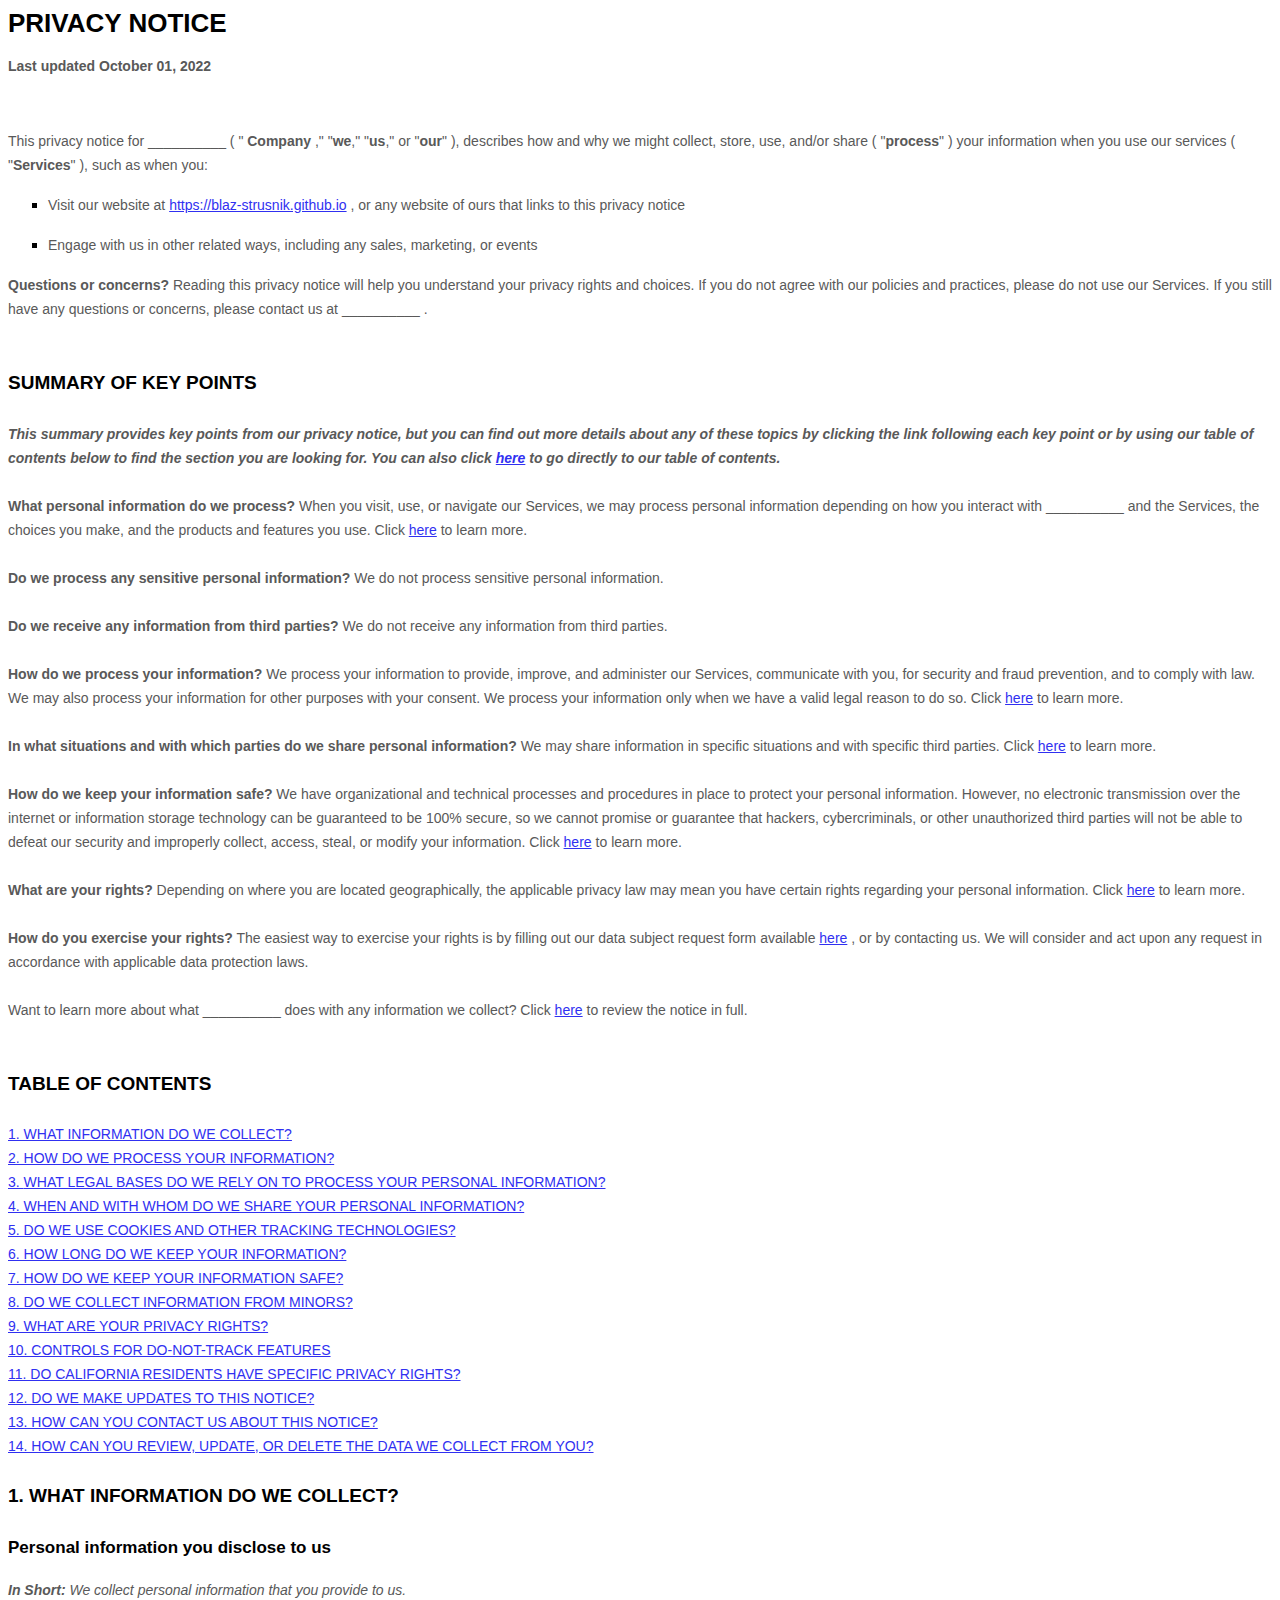
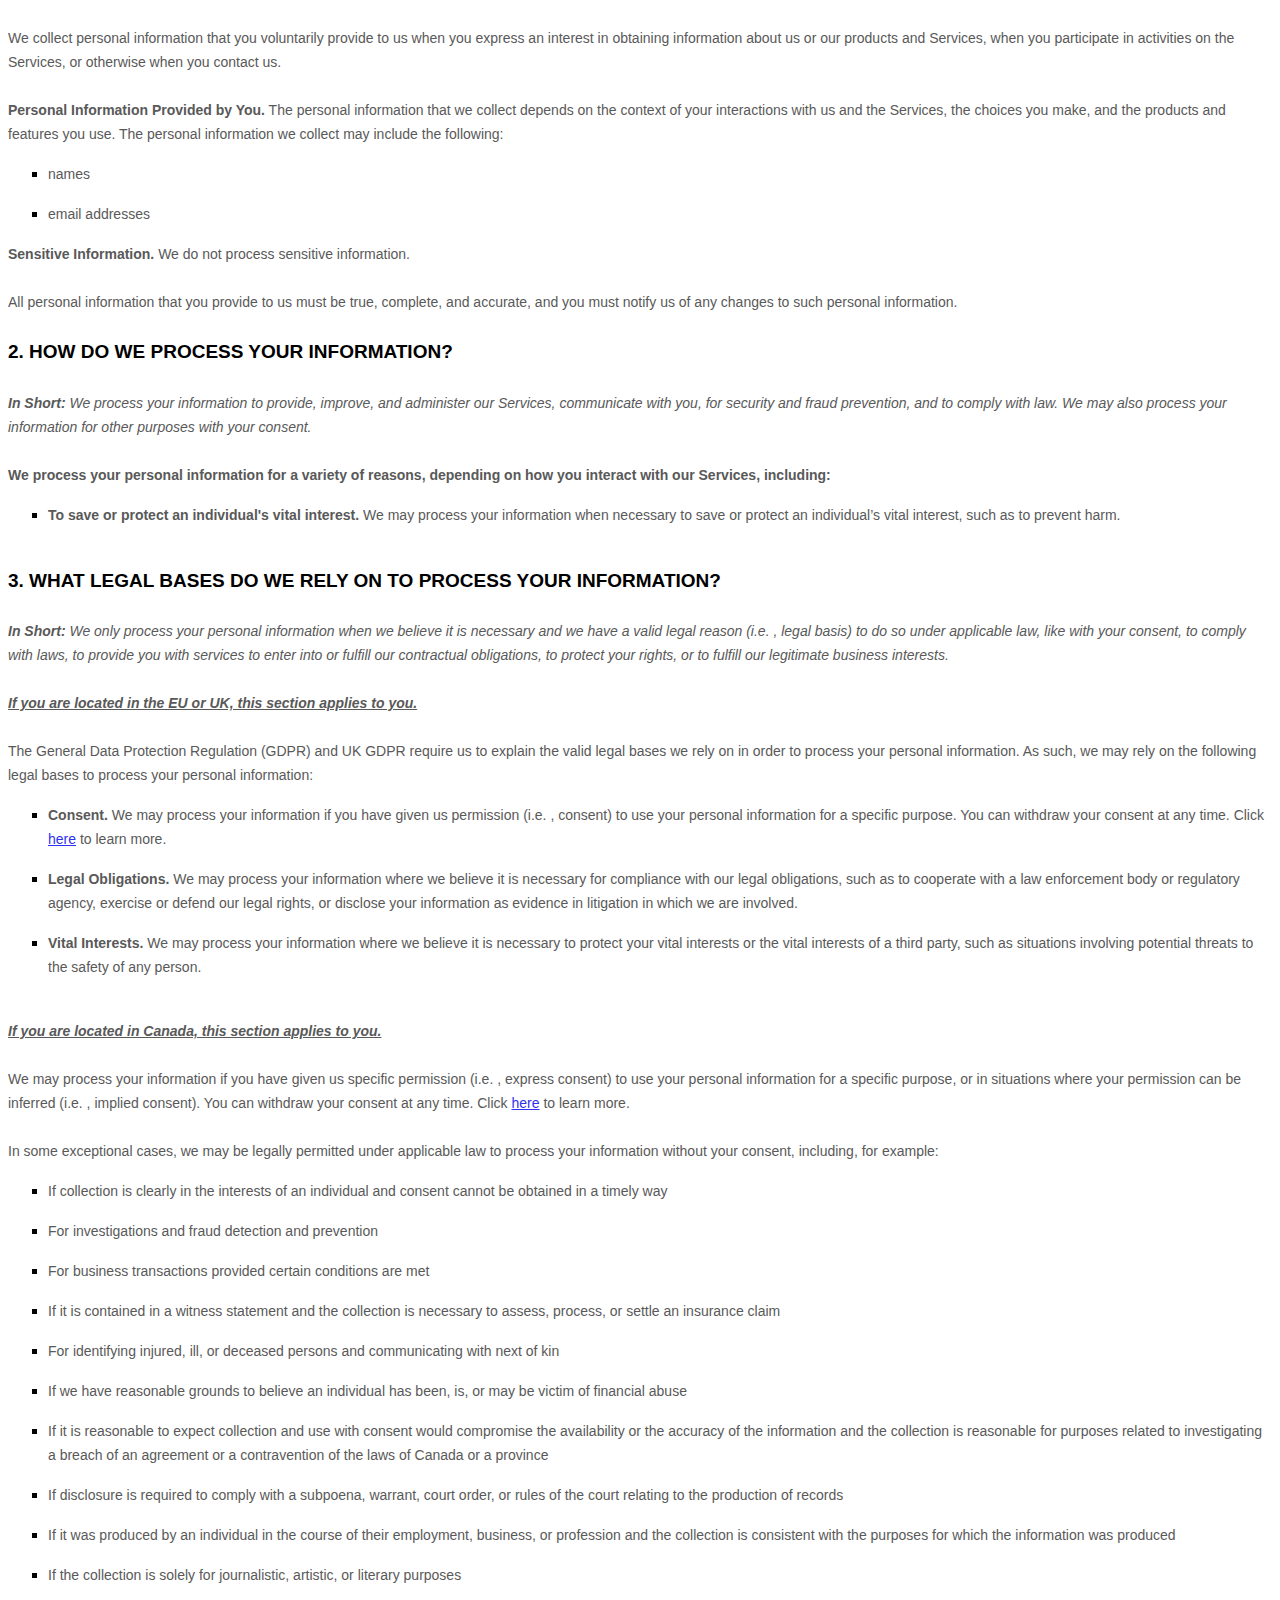
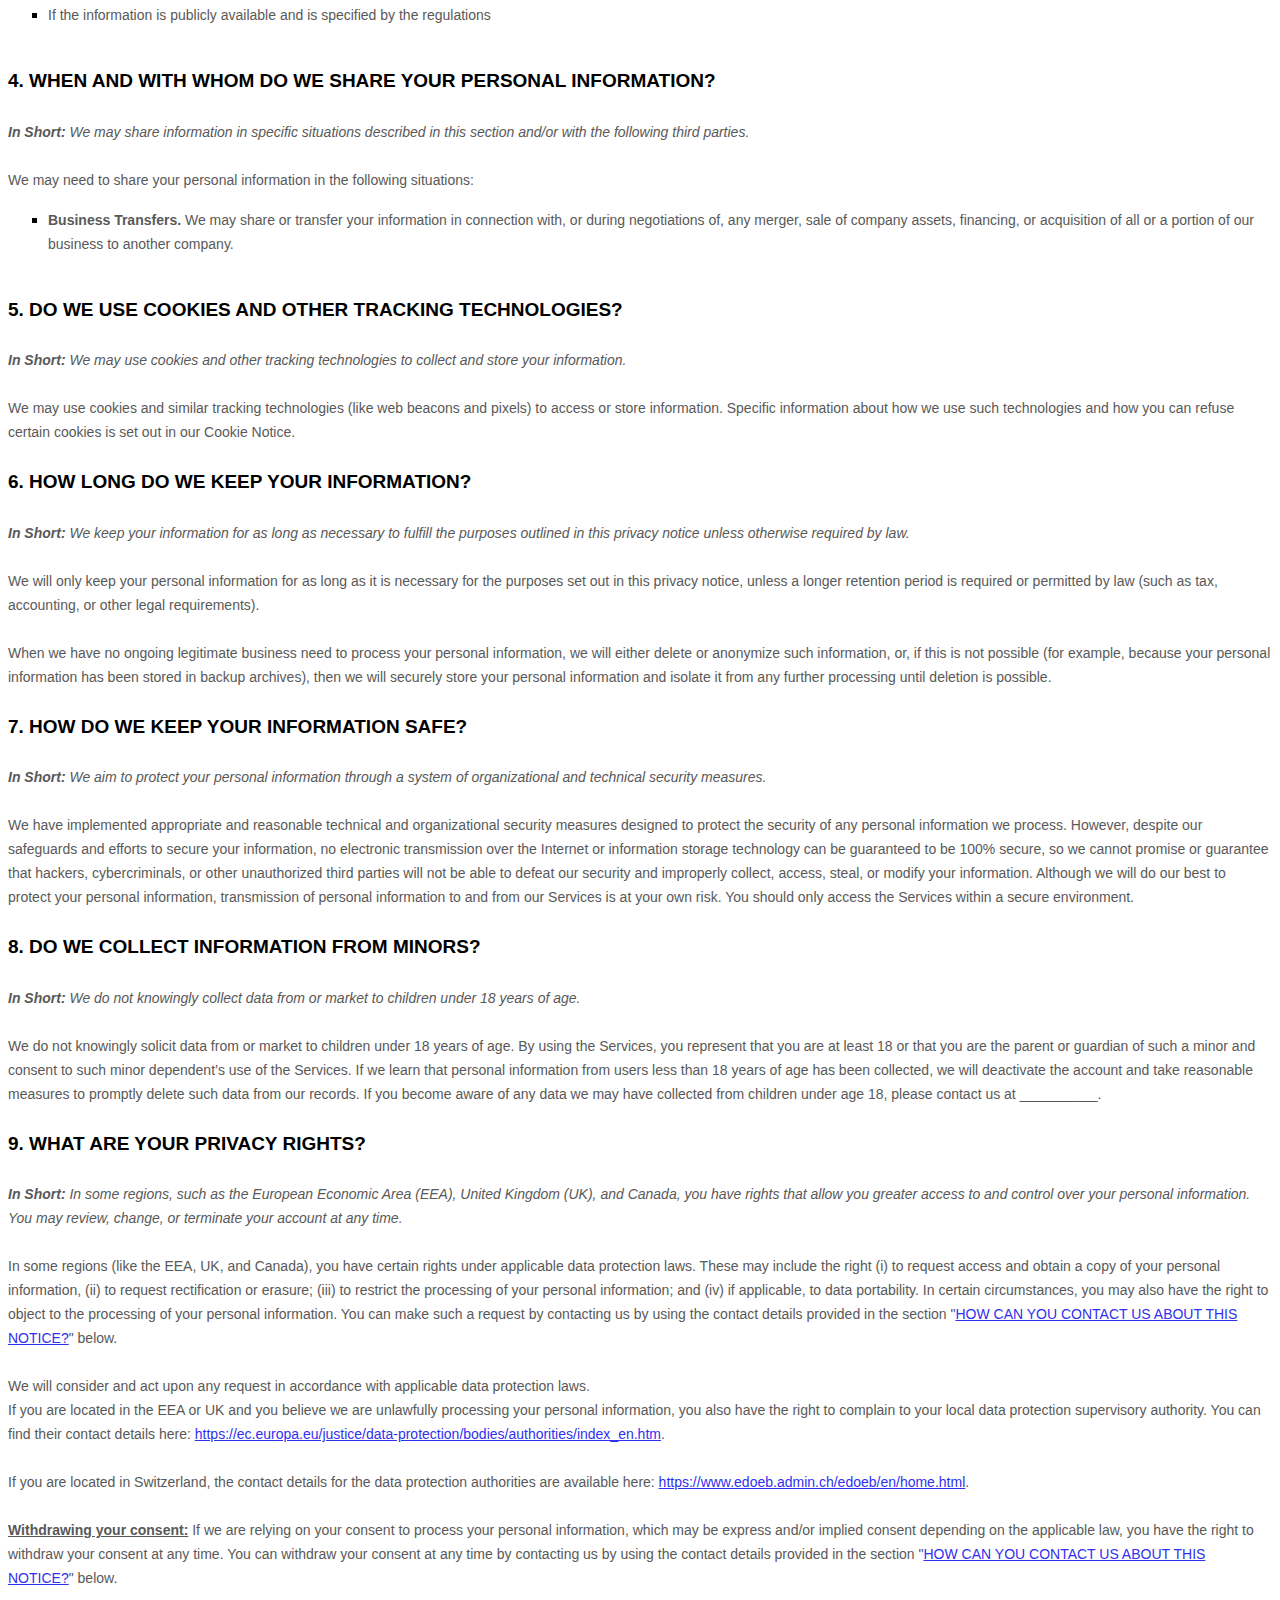
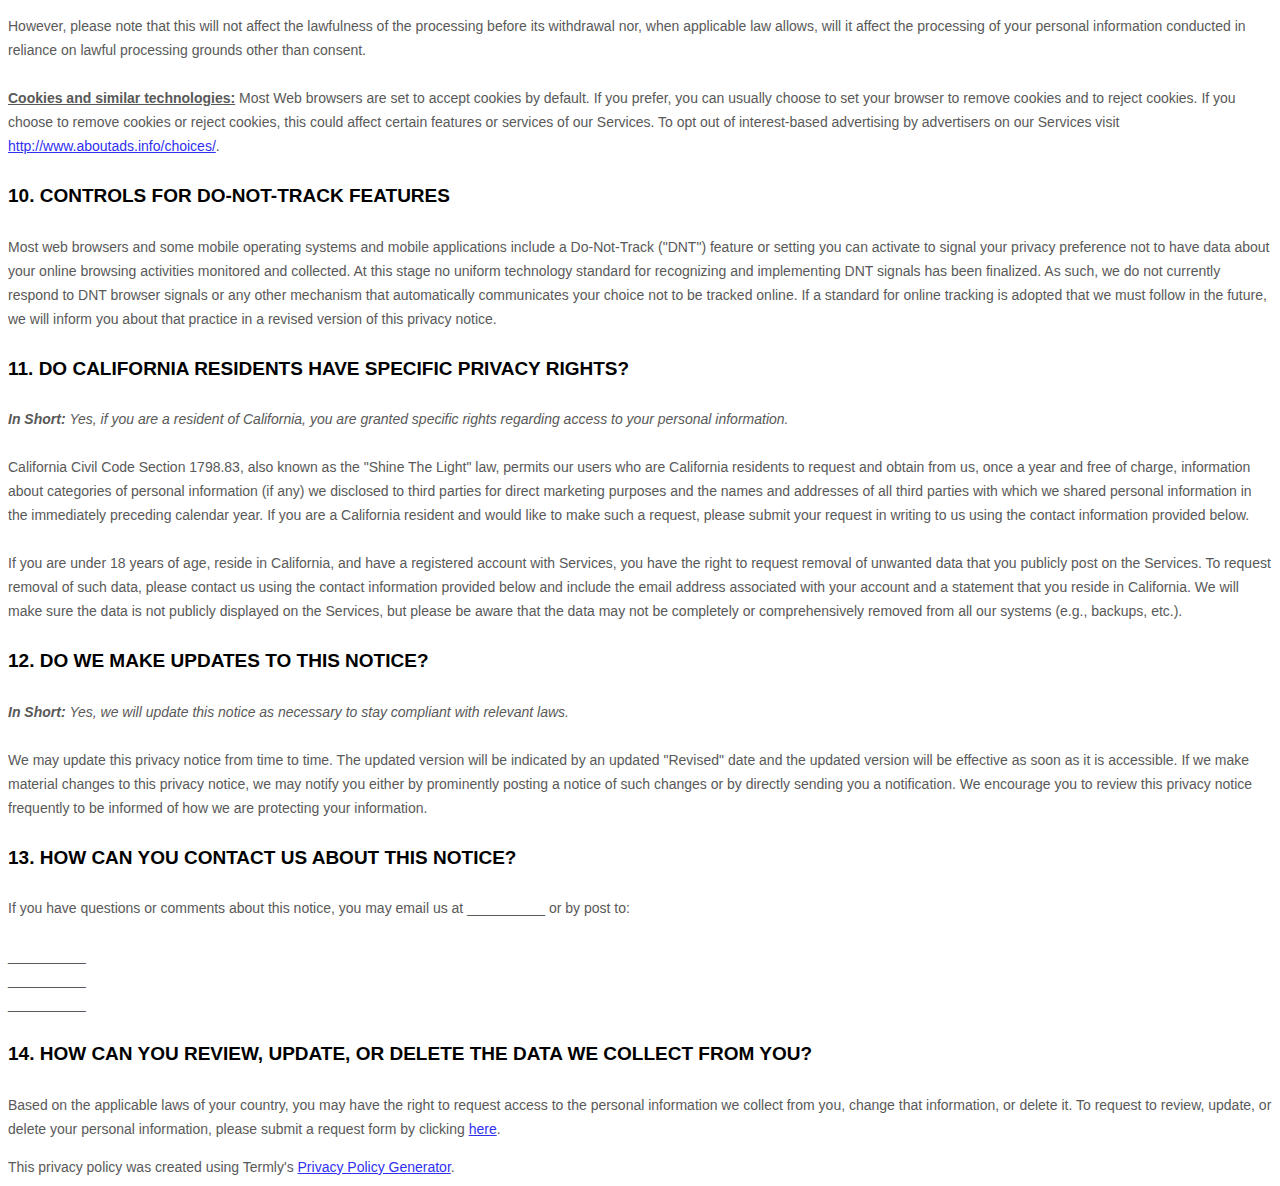
<file: privacy.html>
<!doctype html>
<html lang="en">

<head>
    <!-- Required meta tags -->
    <meta charset="utf-8">
    <meta name="viewport" content="width=device-width, initial-scale=1">

    <!-- Bootstrap CSS -->
    <link href="https://cdn.jsdelivr.net/npm/bootstrap@5.0.2/dist/css/bootstrap.min.css" rel="stylesheet"
        integrity="sha384-EVSTQN3/azprG1Anm3QDgpJLIm9Nao0Yz1ztcQTwFspd3yD65VohhpuuCOmLASjC" crossorigin="anonymous">
        <style>
         [data-custom-class='body'], [data-custom-class='body'] * {
         background: transparent !important;
         }
         [data-custom-class='title'], [data-custom-class='title'] * {
         font-family: Arial !important;
         font-size: 26px !important;
         color: #000000 !important;
         }
         [data-custom-class='subtitle'], [data-custom-class='subtitle'] * {
         font-family: Arial !important;
         color: #595959 !important;
         font-size: 14px !important;
         }
         [data-custom-class='heading_1'], [data-custom-class='heading_1'] * {
         font-family: Arial !important;
         font-size: 19px !important;
         color: #000000 !important;
         }
         [data-custom-class='heading_2'], [data-custom-class='heading_2'] * {
         font-family: Arial !important;
         font-size: 17px !important;
         color: #000000 !important;
         }
         [data-custom-class='body_text'], [data-custom-class='body_text'] * {
         color: #595959 !important;
         font-size: 14px !important;
         font-family: Arial !important;
         }
         [data-custom-class='link'], [data-custom-class='link'] * {
         color: #3030F1 !important;
         font-size: 14px !important;
         font-family: Arial !important;
         word-break: break-word !important;
         }
      </style>
    <title>Privacy policy</title>
</head>

<body>
<div class="container">
   <div data-custom-class="body">
      <div><strong><span style="font-size: 26px;"><span data-custom-class="title">PRIVACY NOTICE</span></span></strong></div>
      <div><br></div>
      <div>
         <span style="color: rgb(127, 127, 127);">
            <strong>
               <span style="font-size: 15px;">
                  <span data-custom-class="subtitle">
                     Last updated 
                     <bdt class="question">October 01, 2022</bdt>
                  </span>
               </span>
            </strong>
         </span>
      </div>
      <div><br></div>
      <div><br></div>
      <div><br></div>
      <div style="line-height: 1.5;">
         <span style="color: rgb(127, 127, 127);">
            <span style="color: rgb(89, 89, 89); font-size: 15px;">
               <span data-custom-class="body_text">
                  This privacy notice for 
                  <bdt class="question">__________</bdt>
                  <span style="color: rgb(89, 89, 89);">
                     <span data-custom-class="body_text">
                        <bdt class="block-component"></bdt>
                     </span>
                  </span>
                  (
                  <bdt class="block-component"></bdt>
                  "
                  <bdt class="block-component"></bdt>
                  <strong>Company</strong>
                  <bdt class="statement-end-if-in-editor"></bdt>
                  ," "<strong>we</strong>," "<strong>us</strong>," or "<strong>our</strong>"
                  <bdt class="statement-end-if-in-editor"></bdt>
               </span>
               <span data-custom-class="body_text">
                  ), describes how and why we might collect, store, use, and/or share (
                  <bdt class="block-component"></bdt>
                  "<strong>process</strong>"
                  <bdt class="statement-end-if-in-editor"></bdt>
                  ) your information when you use our services (
                  <bdt class="block-component"></bdt>
                  "<strong>Services</strong>"
                  <bdt class="statement-end-if-in-editor"></bdt>
                  ), such as when you:
               </span>
            </span>
         </span>
         <span style="font-size: 15px;">
            <span style="color: rgb(127, 127, 127);">
               <span data-custom-class="body_text">
                  <span style="color: rgb(89, 89, 89);">
                     <span data-custom-class="body_text">
                        <bdt class="block-component"></bdt>
                     </span>
                  </span>
               </span>
            </span>
         </span>
      </div>
      <ul>
         <li style="line-height: 1.5;">
            <span style="font-size: 15px; color: rgb(89, 89, 89);">
               <span style="font-size: 15px; color: rgb(89, 89, 89);">
                  <span data-custom-class="body_text">
                     Visit our website
                     <bdt class="block-component"></bdt>
                     at 
                     <bdt class="question"><a href="https://blaz-strusnik.github.io" target="_blank" data-custom-class="link">https://blaz-strusnik.github.io</a></bdt>
                     <span style="font-size: 15px;">
                        <span style="color: rgb(89, 89, 89);">
                           <span data-custom-class="body_text">
                              <span style="font-size: 15px;">
                                 <span style="color: rgb(89, 89, 89);">
                                    <bdt class="statement-end-if-in-editor">, or any website of ours that links to this privacy notice</bdt>
                                 </span>
                              </span>
                           </span>
                        </span>
                     </span>
                  </span>
               </span>
            </span>
         </li>
      </ul>
      <div>
      <bdt class="block-component">
         <span style="font-size: 15px;">
            <span style="font-size: 15px;">
               <span style="color: rgb(127, 127, 127);">
                  <span data-custom-class="body_text">
                     <span style="color: rgb(89, 89, 89);">
                        <span data-custom-class="body_text">
                           <bdt class="block-component"></bdt>
      </bdt>
      </span></span></span></span></span></span></span></span></li></ul>
      <div style="line-height: 1.5;">
         <span style="font-size: 15px;">
            <span style="color: rgb(127, 127, 127);">
               <span data-custom-class="body_text">
                  <span style="color: rgb(89, 89, 89);">
                     <span data-custom-class="body_text">
                        <bdt class="block-component"></bdt>
                     </span>
                  </span>
               </span>
            </span>
         </span>
      </div>
      <ul>
         <li style="line-height: 1.5;">
            <span style="font-size: 15px; color: rgb(89, 89, 89);">
               <span style="font-size: 15px; color: rgb(89, 89, 89);">
                  <span data-custom-class="body_text">
                     Engage with us in other related ways, including any sales, marketing, or events
                     <span style="font-size: 15px;">
                        <span style="color: rgb(89, 89, 89);">
                           <span data-custom-class="body_text">
                              <span style="font-size: 15px;">
                                 <span style="color: rgb(89, 89, 89);">
                                    <bdt class="statement-end-if-in-editor"></bdt>
                                 </span>
                              </span>
                           </span>
                        </span>
                     </span>
                  </span>
               </span>
            </span>
         </li>
      </ul>
      <div style="line-height: 1.5;">
         <span style="font-size: 15px;">
            <span style="color: rgb(127, 127, 127);">
               <span data-custom-class="body_text">
                  <strong>Questions or concerns? </strong>Reading this privacy notice will help you understand your privacy rights and choices. If you do not agree with our policies and practices, please do not use our Services. If you still have any questions or concerns, please contact us at 
                  <bdt class="question">__________</bdt>
                  .
               </span>
            </span>
         </span>
      </div>
      <div style="line-height: 1.5;"><br></div>
      <div style="line-height: 1.5;"><br></div>
      <div style="line-height: 1.5;"><strong><span style="font-size: 15px;"><span data-custom-class="heading_1">SUMMARY OF KEY POINTS</span></span></strong></div>
      <div style="line-height: 1.5;"><br></div>
      <div style="line-height: 1.5;"><span style="font-size: 15px;"><span data-custom-class="body_text"><strong><em>This summary provides key points from our privacy notice, but you can find out more details about any of these topics by clicking the link following each key point or by using our table of contents below to find the section you are looking for. You can also click </em></strong></span></span><a data-custom-class="link" href="#toc"><span style="font-size: 15px;"><span data-custom-class="body_text"><strong><em>here</em></strong></span></span></a><span style="font-size: 15px;"><span data-custom-class="body_text"><strong><em> to go directly to our table of contents.</em></strong></span></span></div>
      <div style="line-height: 1.5;"><br></div>
      <div style="line-height: 1.5;">
         <span style="font-size: 15px;">
            <span data-custom-class="body_text">
               <strong>What personal information do we process?</strong> When you visit, use, or navigate our Services, we may process personal information depending on how you interact with 
               <bdt class="block-component"></bdt>
               <bdt class="question">__________</bdt>
               <bdt class="statement-end-if-in-editor"></bdt>
               and the Services, the choices you make, and the products and features you use. Click 
            </span>
         </span>
         <a data-custom-class="link" href="#personalinfo"><span style="font-size: 15px;"><span data-custom-class="body_text">here</span></span></a><span style="font-size: 15px;"><span data-custom-class="body_text"> to learn more.</span></span>
      </div>
      <div style="line-height: 1.5;"><br></div>
      <div style="line-height: 1.5;">
         <span style="font-size: 15px;">
            <span data-custom-class="body_text">
               <strong>Do we process any sensitive personal information?</strong> 
               <bdt class="block-component"></bdt>
               We do not process sensitive personal information.
               <bdt class="else-block"></bdt>
            </span>
         </span>
      </div>
      <div style="line-height: 1.5;"><br></div>
      <div style="line-height: 1.5;">
         <span style="font-size: 15px;">
            <span data-custom-class="body_text">
               <strong>Do we receive any information from third parties?</strong> 
               <bdt class="block-component"></bdt>
               We do not receive any information from third parties.
               <bdt class="else-block"></bdt>
            </span>
         </span>
      </div>
      <div style="line-height: 1.5;"><br></div>
      <div style="line-height: 1.5;"><span style="font-size: 15px;"><span data-custom-class="body_text"><strong>How do we process your information?</strong> We process your information to provide, improve, and administer our Services, communicate with you, for security and fraud prevention, and to comply with law. We may also process your information for other purposes with your consent. We process your information only when we have a valid legal reason to do so. Click </span></span><a data-custom-class="link" href="#infouse"><span style="font-size: 15px;"><span data-custom-class="body_text">here</span></span></a><span style="font-size: 15px;"><span data-custom-class="body_text"> to learn more.</span></span></div>
      <div style="line-height: 1.5;"><br></div>
      <div style="line-height: 1.5;">
         <span style="font-size: 15px;">
            <span data-custom-class="body_text">
               <strong>
                  In what situations and with which 
                  <bdt class="block-component"></bdt>
                  parties do we share personal information?
               </strong>
               We may share information in specific situations and with specific 
               <bdt class="block-component"></bdt>
               third parties. Click 
            </span>
         </span>
         <a data-custom-class="link" href="#whoshare"><span style="font-size: 15px;"><span data-custom-class="body_text">here</span></span></a>
         <span style="font-size: 15px;">
            <span data-custom-class="body_text">
                to learn more.
               <bdt class="block-component"></bdt>
            </span>
         </span>
      </div>
      <div style="line-height: 1.5;"><br></div>
      <div style="line-height: 1.5;">
         <span style="font-size: 15px;">
            <span data-custom-class="body_text">
               <strong>How do we keep your information safe?</strong> We have 
               <bdt class="block-component"></bdt>
               organizational
               <bdt class="statement-end-if-in-editor"></bdt>
               and technical processes and procedures in place to protect your personal information. However, no electronic transmission over the internet or information storage technology can be guaranteed to be 100% secure, so we cannot promise or guarantee that hackers, cybercriminals, or other 
               <bdt class="block-component"></bdt>
               unauthorized
               <bdt class="statement-end-if-in-editor"></bdt>
               third parties will not be able to defeat our security and improperly collect, access, steal, or modify your information. Click 
            </span>
         </span>
         <a data-custom-class="link" href="#infosafe"><span style="font-size: 15px;"><span data-custom-class="body_text">here</span></span></a>
         <span style="font-size: 15px;">
            <span data-custom-class="body_text">
                to learn more.
               <bdt class="statement-end-if-in-editor"></bdt>
            </span>
         </span>
      </div>
      <div style="line-height: 1.5;"><br></div>
      <div style="line-height: 1.5;"><span style="font-size: 15px;"><span data-custom-class="body_text"><strong>What are your rights?</strong> Depending on where you are located geographically, the applicable privacy law may mean you have certain rights regarding your personal information. Click </span></span><a data-custom-class="link" href="#privacyrights"><span style="font-size: 15px;"><span data-custom-class="body_text">here</span></span></a><span style="font-size: 15px;"><span data-custom-class="body_text"> to learn more.</span></span></div>
      <div style="line-height: 1.5;"><br></div>
      <div style="line-height: 1.5;">
         <span style="font-size: 15px;">
            <span data-custom-class="body_text">
               <strong>How do you exercise your rights?</strong> The easiest way to exercise your rights is by filling out our data subject request form available 
               <bdt class="block-component"></bdt>
            </span>
         </span>
         <a data-custom-class="link" href="https://app.termly.io/notify/4549ab40-01f9-492e-802b-6c73335f5f65" rel="noopener noreferrer" target="_blank"><span style="font-size: 15px;"><span data-custom-class="body_text">here</span></span></a>
         <span style="font-size: 15px;">
            <span data-custom-class="body_text">
               <bdt class="block-component"></bdt>
               , or by contacting us. We will consider and act upon any request in accordance with applicable data protection laws.
            </span>
         </span>
      </div>
      <div style="line-height: 1.5;"><br></div>
      <div style="line-height: 1.5;">
         <span style="font-size: 15px;">
            <span data-custom-class="body_text">
               Want to learn more about what 
               <bdt class="block-component"></bdt>
               <bdt class="question">__________</bdt>
               <bdt class="statement-end-if-in-editor"></bdt>
               does with any information we collect? Click 
            </span>
         </span>
         <a data-custom-class="link" href="#toc"><span style="font-size: 15px;"><span data-custom-class="body_text">here</span></span></a><span style="font-size: 15px;"><span data-custom-class="body_text"> to review the notice in full.</span></span>
      </div>
      <div style="line-height: 1.5;"><br></div>
      <div style="line-height: 1.5;"><br></div>
      <div id="toc" style="line-height: 1.5;"><span style="font-size: 15px;"><span style="color: rgb(127, 127, 127);"><span style="color: rgb(0, 0, 0);"><strong><span data-custom-class="heading_1">TABLE OF CONTENTS</span></strong></span></span></span></div>
      <div style="line-height: 1.5;"><br></div>
      <div style="line-height: 1.5;"><span style="font-size: 15px;"><a data-custom-class="link" href="#infocollect"><span style="color: rgb(89, 89, 89);">1. WHAT INFORMATION DO WE COLLECT?</span></a></span></div>
      <div style="line-height: 1.5;">
         <span style="font-size: 15px;">
            <a data-custom-class="link" href="#infouse">
               <span style="color: rgb(89, 89, 89);">
                  2. HOW DO WE PROCESS YOUR INFORMATION?
                  <bdt class="block-component"></bdt>
               </span>
            </a>
         </span>
      </div>
      <div style="line-height: 1.5;">
         <span style="font-size: 15px;">
            <a data-custom-class="link" href="#legalbases">
               <span style="color: rgb(89, 89, 89);">
                  3. <span style="font-size: 15px;"><span style="color: rgb(89, 89, 89);">WHAT LEGAL BASES DO WE RELY ON TO PROCESS YOUR PERSONAL INFORMATION?</span></span>
                  <bdt class="statement-end-if-in-editor"></bdt>
               </span>
            </a>
         </span>
      </div>
      <div style="line-height: 1.5;">
         <span style="font-size: 15px;">
            <span style="color: rgb(89, 89, 89);"><a data-custom-class="link" href="#whoshare">4. WHEN AND WITH WHOM DO WE SHARE YOUR PERSONAL INFORMATION?</a></span>
            <span data-custom-class="body_text">
               <bdt class="block-component"></bdt>
            </span>
            </a>
            <span style="color: rgb(127, 127, 127);">
               <span style="color: rgb(89, 89, 89);">
                  <span data-custom-class="body_text">
                     <span style="color: rgb(89, 89, 89);">
                        <bdt class="block-component"></bdt>
                     </span>
                  </span>
               </span>
            </span>
         </span>
      </div>
      <div style="line-height: 1.5;">
         <span style="font-size: 15px;">
            <a data-custom-class="link" href="#cookies"><span style="color: rgb(89, 89, 89);">5. DO WE USE COOKIES AND OTHER TRACKING TECHNOLOGIES?</span></a>
            <span style="color: rgb(127, 127, 127);">
               <span style="color: rgb(89, 89, 89);">
                  <span data-custom-class="body_text">
                     <span style="color: rgb(89, 89, 89);">
                        <bdt class="statement-end-if-in-editor"></bdt>
                     </span>
                  </span>
                  <span data-custom-class="body_text">
                     <span style="color: rgb(89, 89, 89);">
                        <span style="color: rgb(89, 89, 89);">
                           <span style="color: rgb(89, 89, 89);">
                              <bdt class="block-component"></bdt>
                           </span>
                        </span>
                        <bdt class="block-component"></bdt>
                     </span>
                  </span>
               </span>
            </span>
         </span>
      </div>
      <div style="line-height: 1.5;">
         <span style="font-size: 15px;">
            <a data-custom-class="link" href="#inforetain"><span style="color: rgb(89, 89, 89);">6. HOW LONG DO WE KEEP YOUR INFORMATION?</span></a>
            <span style="color: rgb(127, 127, 127);">
               <span style="color: rgb(89, 89, 89);">
                  <span data-custom-class="body_text">
                     <span style="color: rgb(89, 89, 89);">
                        <span style="color: rgb(89, 89, 89);">
                           <bdt class="block-component"></bdt>
                        </span>
                     </span>
                  </span>
               </span>
            </span>
         </span>
      </div>
      <div style="line-height: 1.5;">
         <span style="font-size: 15px;">
            <a data-custom-class="link" href="#infosafe"><span style="color: rgb(89, 89, 89);">7. HOW DO WE KEEP YOUR INFORMATION SAFE?</span></a>
            <span style="color: rgb(127, 127, 127);">
               <span style="color: rgb(89, 89, 89);">
                  <span data-custom-class="body_text">
                     <span style="color: rgb(89, 89, 89);">
                        <bdt class="statement-end-if-in-editor"></bdt>
                        <bdt class="block-component"></bdt>
                     </span>
                  </span>
               </span>
            </span>
         </span>
      </div>
      <div style="line-height: 1.5;">
         <span style="font-size: 15px;">
            <a data-custom-class="link" href="#infominors"><span style="color: rgb(89, 89, 89);">8. DO WE COLLECT INFORMATION FROM MINORS?</span></a>
            <span style="color: rgb(127, 127, 127);">
               <span style="color: rgb(89, 89, 89);">
                  <span data-custom-class="body_text">
                     <span style="color: rgb(89, 89, 89);">
                        <bdt class="statement-end-if-in-editor"></bdt>
                     </span>
                  </span>
               </span>
            </span>
         </span>
      </div>
      <div style="line-height: 1.5;"><span style="font-size: 15px;"><span style="color: rgb(89, 89, 89);"><a data-custom-class="link" href="#privacyrights">9. WHAT ARE YOUR PRIVACY RIGHTS?</a></span></span></div>
      <div style="line-height: 1.5;"><span style="font-size: 15px;"><a data-custom-class="link" href="#DNT"><span style="color: rgb(89, 89, 89);">10. CONTROLS FOR DO-NOT-TRACK FEATURES</span></a></span></div>
      <div style="line-height: 1.5;"><span style="font-size: 15px;"><a data-custom-class="link" href="#caresidents"><span style="color: rgb(89, 89, 89);">11. DO CALIFORNIA RESIDENTS HAVE SPECIFIC PRIVACY RIGHTS?</span></a></span></div>
      <div style="line-height: 1.5;"><span style="font-size: 15px;"><a data-custom-class="link" href="#policyupdates"><span style="color: rgb(89, 89, 89);">12. DO WE MAKE UPDATES TO THIS NOTICE?</span></a></span></div>
      <div style="line-height: 1.5;"><a data-custom-class="link" href="#contact"><span style="color: rgb(89, 89, 89); font-size: 15px;">13. HOW CAN YOU CONTACT US ABOUT THIS NOTICE?</span></a></div>
      <div style="line-height: 1.5;"><a data-custom-class="link" href="#request"><span style="color: rgb(89, 89, 89);">14. HOW CAN YOU REVIEW, UPDATE, OR DELETE THE DATA WE COLLECT FROM YOU?</span></a></div>
      <div style="line-height: 1.5;"><br></div>
      <div id="infocollect" style="line-height: 1.5;"><span style="color: rgb(127, 127, 127);"><span style="color: rgb(89, 89, 89); font-size: 15px;"><span style="font-size: 15px; color: rgb(89, 89, 89);"><span style="font-size: 15px; color: rgb(89, 89, 89);"><span id="control" style="color: rgb(0, 0, 0);"><strong><span data-custom-class="heading_1">1. WHAT INFORMATION DO WE COLLECT?</span></strong></span></span></span></span></span></div>
      <div style="line-height: 1.5;"><br></div>
      <div id="personalinfo" style="line-height: 1.5;"><span data-custom-class="heading_2" style="color: rgb(0, 0, 0);"><span style="font-size: 15px;"><strong>Personal information you disclose to us</strong></span></span></div>
      <div>
         <div><br></div>
         <div style="line-height: 1.5;"><span style="color: rgb(127, 127, 127);"><span style="color: rgb(89, 89, 89); font-size: 15px;"><span data-custom-class="body_text"><span style="font-size: 15px; color: rgb(89, 89, 89);"><span style="font-size: 15px; color: rgb(89, 89, 89);"><span data-custom-class="body_text"><strong><em>In Short:</em></strong></span></span></span></span><span data-custom-class="body_text"><span style="font-size: 15px; color: rgb(89, 89, 89);"><span style="font-size: 15px; color: rgb(89, 89, 89);"><span data-custom-class="body_text"><strong><em> </em></strong><em>We collect personal information that you provide to us.</em></span></span></span></span></span></span></div>
      </div>
      <div style="line-height: 1.5;"><br></div>
      <div style="line-height: 1.5;">
         <span style="font-size: 15px; color: rgb(89, 89, 89);">
            <span style="font-size: 15px; color: rgb(89, 89, 89);">
               <span data-custom-class="body_text">
                  We collect personal information that you voluntarily provide to us when you 
                  <span style="font-size: 15px;">
                     <bdt class="block-component"></bdt>
                  </span>
               </span>
               <span data-custom-class="body_text">express an interest in obtaining information about us or our products and Services, when you participate in activities on the Services, or otherwise when you contact us.</span>
            </span>
         </span>
         </span>
      </div>
      <div style="line-height: 1.5;"><br></div>
      <div style="line-height: 1.5;">
         <span style="font-size: 15px; color: rgb(89, 89, 89);">
            <span style="font-size: 15px; color: rgb(89, 89, 89);">
               <span data-custom-class="body_text">
                  <span style="font-size: 15px;">
                     <bdt class="block-component"></bdt>
                  </span>
               </span>
            </span>
         </span>
      </div>
      <div style="line-height: 1.5;">
         <span style="font-size: 15px; color: rgb(89, 89, 89);">
            <span style="font-size: 15px; color: rgb(89, 89, 89);">
               <span data-custom-class="body_text">
                  <strong>Personal Information Provided by You.</strong> The personal information that we collect depends on the context of your interactions with us and the Services, the choices you make, and the products and features you use. The personal information we collect may include the following:
                  <span style="font-size: 15px;">
                     <span data-custom-class="body_text">
                        <bdt class="forloop-component"></bdt>
                     </span>
                  </span>
               </span>
            </span>
         </span>
      </div>
      <ul>
         <li style="line-height: 1.5;">
            <span style="font-size: 15px; color: rgb(89, 89, 89);">
               <span style="font-size: 15px; color: rgb(89, 89, 89);">
                  <span data-custom-class="body_text">
                     <span style="font-size: 15px;">
                        <span data-custom-class="body_text">
                           <bdt class="question">names</bdt>
                        </span>
                     </span>
                  </span>
               </span>
            </span>
         </li>
      </ul>
      <div style="line-height: 1.5;">
         <span style="font-size: 15px; color: rgb(89, 89, 89);">
            <span style="font-size: 15px; color: rgb(89, 89, 89);">
               <span data-custom-class="body_text">
                  <span style="font-size: 15px;">
                     <span data-custom-class="body_text">
                        <bdt class="forloop-component"></bdt>
                     </span>
                  </span>
               </span>
            </span>
         </span>
      </div>
      <ul>
         <li style="line-height: 1.5;">
            <span style="font-size: 15px; color: rgb(89, 89, 89);">
               <span style="font-size: 15px; color: rgb(89, 89, 89);">
                  <span data-custom-class="body_text">
                     <span style="font-size: 15px;">
                        <span data-custom-class="body_text">
                           <bdt class="question">email addresses</bdt>
                        </span>
                     </span>
                  </span>
               </span>
            </span>
         </li>
      </ul>
      <div style="line-height: 1.5;">
         <span style="font-size: 15px; color: rgb(89, 89, 89);">
            <span style="font-size: 15px; color: rgb(89, 89, 89);">
               <span data-custom-class="body_text">
                  <span style="font-size: 15px;">
                     <span data-custom-class="body_text">
                        <bdt class="forloop-component"></bdt>
                     </span>
                     <span data-custom-class="body_text">
                        <bdt class="statement-end-if-in-editor"></bdt>
                     </span>
                  </span>
               </span>
            </span>
         </span>
      </div>
      <div id="sensitiveinfo" style="line-height: 1.5;">
         <span style="font-size: 15px;">
            <span data-custom-class="body_text">
               <strong>Sensitive Information.</strong> 
               <bdt class="block-component"></bdt>
               We do not process sensitive information.
            </span>
         </span>
      </div>
      <div style="line-height: 1.5;"><br></div>
      <div style="line-height: 1.5;">
         <span style="font-size: 15px;">
            <span data-custom-class="body_text">
               <bdt class="else-block"></bdt>
            </span>
         </span>
         <span style="font-size: 15px; color: rgb(89, 89, 89);">
            <span style="font-size: 15px; color: rgb(89, 89, 89);">
               <span data-custom-class="body_text">
                  <span style="font-size: 15px;">
                     <span data-custom-class="body_text">
                        <bdt class="block-component">
                           <bdt class="block-component"></bdt>
                        </bdt>
                     </span>
                  </span>
               </span>
            </span>
            <bdt class="block-component">
         </span>
         </span></bdt>
      </div>
      <div style="line-height: 1.5;"><span style="font-size: 15px; color: rgb(89, 89, 89);"><span style="font-size: 15px; color: rgb(89, 89, 89);"><span data-custom-class="body_text">All personal information that you provide to us must be true, complete, and accurate, and you must notify us of any changes to such personal information.</span></span></span></div>
      <div style="line-height: 1.5;"><br></div>
      <div style="line-height: 1.5;">
         <span style="font-size: 15px; color: rgb(89, 89, 89);">
            <span style="font-size: 15px; color: rgb(89, 89, 89);">
               <span data-custom-class="body_text">
                  <bdt class="block-component"></bdt>
                  </bdt>
               </span>
               <span data-custom-class="body_text">
                  <span style="color: rgb(89, 89, 89); font-size: 15px;">
                     <span data-custom-class="body_text">
                        <span style="color: rgb(89, 89, 89); font-size: 15px;">
                           <span data-custom-class="body_text">
                              <bdt class="statement-end-if-in-editor">
                                 <bdt class="block-component"></bdt>
                              </bdt>
                           </span>
                        </span>
                     </span>
                  </span>
                  </bdt>
               </span>
            </span>
         </span>
         </span></span></span></span></span>
         <span style="font-size: 15px;">
            <span data-custom-class="body_text">
               <bdt class="block-component"></bdt>
            </span>
         </span>
      </div>
      <div id="infouse" style="line-height: 1.5;"><span style="color: rgb(127, 127, 127);"><span style="color: rgb(89, 89, 89); font-size: 15px;"><span style="font-size: 15px; color: rgb(89, 89, 89);"><span style="font-size: 15px; color: rgb(89, 89, 89);"><span id="control" style="color: rgb(0, 0, 0);"><strong><span data-custom-class="heading_1">2. HOW DO WE PROCESS YOUR INFORMATION?</span></strong></span></span></span></span></span></div>
      <div>
         <div style="line-height: 1.5;"><br></div>
         <div style="line-height: 1.5;"><span style="color: rgb(127, 127, 127);"><span style="color: rgb(89, 89, 89); font-size: 15px;"><span data-custom-class="body_text"><span style="font-size: 15px; color: rgb(89, 89, 89);"><span style="font-size: 15px; color: rgb(89, 89, 89);"><span data-custom-class="body_text"><strong><em>In Short: </em></strong><em>We process your information to provide, improve, and administer our Services, communicate with you, for security and fraud prevention, and to comply with law. We may also process your information for other purposes with your consent.</em></span></span></span></span></span></span></div>
      </div>
      <div style="line-height: 1.5;"><br></div>
      <div style="line-height: 1.5;">
      <span style="font-size: 15px; color: rgb(89, 89, 89);">
         <span style="font-size: 15px; color: rgb(89, 89, 89);">
            <span data-custom-class="body_text">
               <strong>We process your personal information for a variety of reasons, depending on how you interact with our Services, including:</strong>
               <bdt class="block-component"></bdt>
            </span>
         </span>
      </span>
      </span></span></span></span></span></span></span></span></span></li></ul>
      <div style="line-height: 1.5;">
      <span style="font-size: 15px; color: rgb(89, 89, 89);">
         <span style="font-size: 15px; color: rgb(89, 89, 89);">
            <span data-custom-class="body_text">
               <bdt class="block-component"></bdt>
            </span>
         </span>
      </span>
      </span></span></span></span></span></span></span></span></span></span></span></span></li></ul>
      <div style="line-height: 1.5;">
      <span style="font-size: 15px; color: rgb(89, 89, 89);">
         <span style="font-size: 15px; color: rgb(89, 89, 89);">
            <span data-custom-class="body_text">
               <bdt class="block-component"></bdt>
            </span>
         </span>
      </span>
      </span></span></span></span></span></span></span></span></span></span></span></span></span></span></span></span></span></span></li></ul>
      <div style="line-height: 1.5;">
      <span style="font-size: 15px; color: rgb(89, 89, 89);">
         <span style="font-size: 15px; color: rgb(89, 89, 89);">
            <span data-custom-class="body_text">
               <bdt class="block-component"></bdt>
            </span>
         </span>
      </span>
      </span></span></span></span></span></span></span></span></span></li></ul>
      <div style="line-height: 1.5;">
      <span style="font-size: 15px; color: rgb(89, 89, 89);">
         <span style="font-size: 15px; color: rgb(89, 89, 89);">
            <span data-custom-class="body_text">
               <bdt class="block-component"></bdt>
            </span>
         </span>
      </span>
      </li></ul>
      <div style="line-height: 1.5;">
      <bdt class="block-component"><span style="font-size: 15px;"></bdt>
      </span></span></span></span></span></span></li></ul>
      <div style="line-height: 1.5;">
      <bdt class="block-component"><span style="font-size: 15px;"></bdt>
      </span></span></span></span></span></span></span></span></span></li></ul>
      <div style="line-height: 1.5;">
      <bdt class="block-component"><span style="font-size: 15px;"></bdt>
      </span></span></span></span></span></span></span></span></span></span></span></span></li></ul>
      <div style="line-height: 1.5;">
      <bdt class="block-component"><span style="font-size: 15px;"><span data-custom-class="body_text"></span></span></bdt>
      </li></ul>
      <p style="font-size: 15px; line-height: 1.5;">
         <bdt class="block-component"><span style="font-size: 15px;"></bdt>
         </span></span></span></span></span></span></span></span></span></span></span></li>
      </ul>
      <p style="font-size: 15px; line-height: 1.5;">
         <bdt class="block-component"><span style="font-size: 15px;"></bdt>
         </span></span></span></span></span></span></span></span></span></span></span></li>
      </ul>
      <p style="font-size: 15px; line-height: 1.5;">
         <bdt class="block-component"></bdt>
         </span></span></span></span></span></span></span></span></span></span></span></li>
      </ul>
      <p style="font-size: 15px; line-height: 1.5;">
         <bdt class="block-component"></bdt>
         </span></span></span></span></span></span></span></span></span></span></span></li>
      </ul>
      <div style="line-height: 1.5;">
      <bdt class="block-component"><span style="font-size: 15px;"></bdt>
      </span></span></span></span></span></span></span></span></span></span></span></span></li></ul>
      <div style="line-height: 1.5;">
      <bdt class="block-component"><span style="font-size: 15px;"></bdt>
      </span></span></span></li></ul>
      <div style="line-height: 1.5;">
      <bdt class="block-component"><span style="font-size: 15px;"></bdt>
      </span></span></span></li></ul>
      <div style="line-height: 1.5;">
      <span style="font-size: 15px;">
         <bdt class="block-component"><span data-custom-class="body_text"></span></bdt>
      </span>
      </li></ul>
      <div style="line-height: 1.5;">
      <bdt class="block-component"><span style="font-size: 15px;"><span data-custom-class="body_text"></bdt>
      </span></span></li></ul>
      <div style="line-height: 1.5;">
      <bdt class="block-component"><span style="font-size: 15px;"><span data-custom-class="body_text"></span></span></bdt>
      </li></ul>
      <div style="line-height: 1.5;">
      <bdt class="block-component"><span style="font-size: 15px;"><span data-custom-class="body_text"></span></span></bdt>
      </li></ul>
      <div style="line-height: 1.5;">
      <bdt class="block-component"><span style="font-size: 15px;"><span data-custom-class="body_text"></span></span></bdt>
      </li></ul>
      <div style="line-height: 1.5;">
      <bdt class="block-component"><span style="font-size: 15px;"><span data-custom-class="body_text"></span></span></bdt>
      </li></ul>
      <div style="line-height: 1.5;">
      <bdt class="block-component"><span style="font-size: 15px;"><span data-custom-class="body_text"></span></span></bdt>
      </li></ul>
      <div style="line-height: 1.5;">
      <bdt class="block-component"><span style="font-size: 15px;"><span data-custom-class="body_text"></span></span></bdt>
      </li></ul>
      <div style="line-height: 1.5;">
      <bdt class="block-component"><span style="font-size: 15px;"><span data-custom-class="body_text"></bdt>
      </span></span></li></ul>
      <div style="line-height: 1.5;">
      <bdt class="block-component"><span style="font-size: 15px;"><span data-custom-class="body_text"></bdt>
      </span></span></li></ul>
      <div style="line-height: 1.5;">
      <bdt class="block-component"><span style="font-size: 15px;"><span data-custom-class="body_text"></bdt>
      </span></span></li></ul>
      <div style="line-height: 1.5;">
         <bdt class="block-component"><span style="font-size: 15px;"><span data-custom-class="body_text"></span></span></bdt>
      </div>
      <ul>
         <li style="line-height: 1.5;">
            <span data-custom-class="body_text"><span style="font-size: 15px;"><strong>To save or protect an individual's vital interest.</strong> We may process your information when necessary to save or protect an individual’s vital interest, such as to prevent harm.</span></span>
            <bdt class="statement-end-if-in-editor"><span style="font-size: 15px;"><span data-custom-class="body_text"></span></span></bdt>
         </li>
      </ul>
      <div style="line-height: 1.5;">
         <bdt class="block-component"><span style="font-size: 15px;"><span data-custom-class="body_text"></span></span></bdt>
         <bdt class="block-component"><span style="font-size: 15px;"><span data-custom-class="body_text"></bdt>
         </span></span>
         <bdt class="block-component"><span style="font-size: 15px;"><span data-custom-class="body_text"></span></span></bdt>
         <bdt class="block-component"><span style="font-size: 15px;"><span data-custom-class="body_text"></span></span></bdt>
      </div>
      <div style="line-height: 1.5;"><br></div>
      <div id="legalbases" style="line-height: 1.5;"><strong><span style="font-size: 15px;"><span data-custom-class="heading_1">3. WHAT LEGAL BASES DO WE RELY ON TO PROCESS YOUR INFORMATION?</span></span></strong></div>
      <div style="line-height: 1.5;"><br></div>
      <div style="line-height: 1.5;">
         <em>
            <span style="font-size: 15px;">
               <span data-custom-class="body_text">
                  <strong>In Short: </strong>We only process your personal information when we believe it is necessary and we have a valid legal reason (i.e.
                  <bdt class="block-component"></bdt>
                  ,
                  <bdt class="statement-end-if-in-editor"></bdt>
                  legal basis) to do so under applicable law, like with your consent, to comply with laws, to provide you with services to enter into or 
                  <bdt class="block-component"></bdt>
                  fulfill
                  <bdt class="statement-end-if-in-editor"></bdt>
                  our contractual obligations, to protect your rights, or to 
                  <bdt class="block-component"></bdt>
                  fulfill
                  <bdt class="statement-end-if-in-editor"></bdt>
                  our legitimate business interests.
               </span>
            </span>
         </em>
         <span style="font-size: 15px;">
            <span data-custom-class="body_text">
               <bdt class="block-component"></bdt>
            </span>
            <span data-custom-class="body_text">
               <bdt class="block-component"></bdt>
            </span>
         </span>
      </div>
      <div style="line-height: 1.5;"><br></div>
      <div style="line-height: 1.5;">
         <em><span style="font-size: 15px;"><span data-custom-class="body_text"><strong><u>If you are located in the EU or UK, this section applies to you.</u></strong></span></span></em>
         <span style="font-size: 15px;">
            <span data-custom-class="body_text">
               <bdt class="statement-end-if-in-editor"></bdt>
            </span>
         </span>
      </div>
      <div style="line-height: 1.5;"><br></div>
      <div style="line-height: 1.5;"><span style="font-size: 15px;"><span data-custom-class="body_text">The General Data Protection Regulation (GDPR) and UK GDPR require us to explain the valid legal bases we rely on in order to process your personal information. As such, we may rely on the following legal bases to process your personal information:</span></span></div>
      <ul>
         <li style="line-height: 1.5;">
            <span style="font-size: 15px;">
               <span data-custom-class="body_text">
                  <strong>Consent. </strong>We may process your information if you have given us permission (i.e.
                  <bdt class="block-component"></bdt>
                  ,
                  <bdt class="statement-end-if-in-editor"></bdt>
                  consent) to use your personal information for a specific purpose. You can withdraw your consent at any time. Click 
               </span>
            </span>
            <a data-custom-class="link" href="#withdrawconsent"><span style="font-size: 15px;"><span data-custom-class="body_text">here</span></span></a><span style="font-size: 15px;"><span data-custom-class="body_text"> to learn more.</span></span>
         </li>
      </ul>
      <div style="line-height: 1.5;">
      <bdt class="block-component"><span style="font-size: 15px;"><span data-custom-class="body_text"></span></span></bdt>
      </li></ul>
      <div style="line-height: 1.5;">
         <bdt class="block-component"><span style="font-size: 15px;"><span data-custom-class="body_text"></span></span></bdt>
         <bdt class="block-component"><span style="font-size: 15px;"><span data-custom-class="body_text"></span></span></bdt>
      </div>
      <ul>
         <li style="line-height: 1.5;">
            <span data-custom-class="body_text">
               <span style="font-size: 15px;">
                  <strong>Legal Obligations.</strong> We may process your information where we believe it is necessary for compliance with our legal obligations, such as to cooperate with a law enforcement body or regulatory agency, exercise or defend our legal rights, or disclose your information as evidence in litigation in which we are involved.
                  <bdt class="statement-end-if-in-editor"></bdt>
                  <br>
               </span>
            </span>
         </li>
      </ul>
      <div style="line-height: 1.5;">
         <bdt class="block-component"><span style="font-size: 15px;"><span data-custom-class="body_text"></span></span></bdt>
      </div>
      <ul>
         <li style="line-height: 1.5;">
            <span data-custom-class="body_text"><span style="font-size: 15px;"><strong>Vital Interests.</strong> We may process your information where we believe it is necessary to protect your vital interests or the vital interests of a third party, such as situations involving potential threats to the safety of any person.</span></span>
            <bdt class="statement-end-if-in-editor"><span style="font-size: 15px;"><span data-custom-class="body_text"></span></span></bdt>
         </li>
      </ul>
      <div style="line-height: 1.5;">
         <bdt class="block-component"><span style="font-size: 15px;"><span data-custom-class="body_text"></span></span></bdt>
         <bdt class="block-component"><span style="font-size: 15px;"><span data-custom-class="body_text"></span></span></bdt>
         <span data-custom-class="body_text">
            <span style="font-size: 15px;">
               <bdt class="block-component"></bdt>
            </span>
         </span>
      </div>
      <div style="line-height: 1.5;"><br></div>
      <div style="line-height: 1.5;">
         <span data-custom-class="body_text">
            <span style="font-size: 15px;">
               <strong><u><em>If you are located in Canada, this section applies to you.</em></u></strong>
               <bdt class="statement-end-if-in-editor"></bdt>
            </span>
         </span>
      </div>
      <div style="line-height: 1.5;"><br></div>
      <div style="line-height: 1.5;">
         <span data-custom-class="body_text">
            <span style="font-size: 15px;">
               We may process your information if you have given us specific permission (i.e.
               <bdt class="block-component"></bdt>
               ,
               <bdt class="statement-end-if-in-editor"></bdt>
               express consent) to use your personal information for a specific purpose, or in situations where your permission can be inferred (i.e.
               <bdt class="block-component"></bdt>
               ,
               <bdt class="statement-end-if-in-editor"></bdt>
               implied consent). You can withdraw your consent at any time. Click 
            </span>
         </span>
         <a data-custom-class="link" href="#withdrawconsent"><span data-custom-class="body_text"><span style="font-size: 15px;">here</span></span></a><span data-custom-class="body_text"><span style="font-size: 15px;"> to learn more.</span></span>
      </div>
      <div style="line-height: 1.5;"><br></div>
      <div style="line-height: 1.5;"><span data-custom-class="body_text"><span style="font-size: 15px;">In some exceptional cases, we may be legally permitted under applicable law to process your information without your consent, including, for example:</span></span></div>
      <ul>
         <li style="line-height: 1.5;"><span data-custom-class="body_text"><span style="font-size: 15px;">If collection is clearly in the interests of an individual and consent cannot be obtained in a timely way</span></span></li>
      </ul>
      <div style="line-height: 1.5;">
         <span data-custom-class="body_text">
            <span style="font-size: 15px;">
               <bdt class="block-component"></bdt>
            </span>
         </span>
      </div>
      <ul>
         <li style="line-height: 1.5;">
            <span data-custom-class="body_text">
               <span style="font-size: 15px;">
                  For investigations and fraud detection and prevention
                  <bdt class="statement-end-if-in-editor"></bdt>
               </span>
            </span>
         </li>
      </ul>
      <div style="line-height: 1.5;">
         <bdt class="block-component"><span style="font-size: 15px;"><span data-custom-class="body_text"></span></span></bdt>
      </div>
      <ul>
         <li style="line-height: 1.5;">
            <span data-custom-class="body_text"><span style="font-size: 15px;">For business transactions provided certain conditions are met</span></span>
            <bdt class="statement-end-if-in-editor"><span style="font-size: 15px;"><span data-custom-class="body_text"></span></span></bdt>
         </li>
      </ul>
      <div style="line-height: 1.5;">
         <bdt class="block-component"><span style="font-size: 15px;"><span data-custom-class="body_text"></span></span></bdt>
      </div>
      <ul>
         <li style="line-height: 1.5;">
            <span data-custom-class="body_text"><span style="font-size: 15px;">If it is contained in a witness statement and the collection is necessary to assess, process, or settle an insurance claim</span></span>
            <bdt class="statement-end-if-in-editor"><span style="font-size: 15px;"><span data-custom-class="body_text"></span></span></bdt>
         </li>
      </ul>
      <div style="line-height: 1.5;">
         <bdt class="block-component"><span style="font-size: 15px;"><span data-custom-class="body_text"></span></span></bdt>
      </div>
      <ul>
         <li style="line-height: 1.5;">
            <span data-custom-class="body_text"><span style="font-size: 15px;">For identifying injured, ill, or deceased persons and communicating with next of kin</span></span>
            <bdt class="statement-end-if-in-editor"><span style="font-size: 15px;"><span data-custom-class="body_text"></span></span></bdt>
         </li>
      </ul>
      <div style="line-height: 1.5;">
         <span data-custom-class="body_text">
            <span style="font-size: 15px;">
               <bdt class="block-component"></bdt>
            </span>
         </span>
      </div>
      <ul>
         <li style="line-height: 1.5;">
            <span data-custom-class="body_text">
               <span style="font-size: 15px;">
                  If we have reasonable grounds to believe an individual has been, is, or may be victim of financial abuse
                  <bdt class="statement-end-if-in-editor"></bdt>
               </span>
            </span>
         </li>
      </ul>
      <div style="line-height: 1.5;">
         <span data-custom-class="body_text">
            <span style="font-size: 15px;">
               <bdt class="block-component"></bdt>
            </span>
         </span>
      </div>
      <ul>
         <li style="line-height: 1.5;">
            <span data-custom-class="body_text">
               <span style="font-size: 15px;">
                  If it is reasonable to expect collection and use with consent would compromise the availability or the accuracy of the information and the collection is reasonable for purposes related to investigating a breach of an agreement or a contravention of the laws of Canada or a province
                  <bdt class="statement-end-if-in-editor"></bdt>
               </span>
            </span>
         </li>
      </ul>
      <div style="line-height: 1.5;">
         <span data-custom-class="body_text">
            <span style="font-size: 15px;">
               <bdt class="block-component"></bdt>
            </span>
         </span>
      </div>
      <ul>
         <li style="line-height: 1.5;">
            <span data-custom-class="body_text">
               <span style="font-size: 15px;">
                  If disclosure is required to comply with a subpoena, warrant, court order, or rules of the court relating to the production of records
                  <bdt class="statement-end-if-in-editor"></bdt>
               </span>
            </span>
         </li>
      </ul>
      <div style="line-height: 1.5;">
         <bdt class="block-component"><span style="font-size: 15px;"><span data-custom-class="body_text"></span></span></bdt>
      </div>
      <ul>
         <li style="line-height: 1.5;">
            <span style="font-size: 15px;">
               <span data-custom-class="body_text">
                  If it was produced by an individual in the course of their employment, business, or profession and the collection is consistent with the purposes for which the information was produced
                  <bdt class="statement-end-if-in-editor"></bdt>
               </span>
            </span>
         </li>
      </ul>
      <div style="line-height: 1.5;">
         <span style="font-size: 15px;">
            <span data-custom-class="body_text">
               <bdt class="block-component"></bdt>
            </span>
         </span>
      </div>
      <ul>
         <li style="line-height: 1.5;">
            <span style="font-size: 15px;">
               <span data-custom-class="body_text">
                  If the collection is solely for journalistic, artistic, or literary purposes
                  <bdt class="statement-end-if-in-editor"></bdt>
               </span>
            </span>
         </li>
      </ul>
      <div style="line-height: 1.5;">
         <span style="font-size: 15px;">
            <span data-custom-class="body_text">
               <bdt class="block-component"></bdt>
            </span>
         </span>
      </div>
      <ul>
         <li style="line-height: 1.5;">
            <span style="font-size: 15px;">
               <span data-custom-class="body_text">If the information is publicly available and is specified by the regulations</span>
               <bdt class="statement-end-if-in-editor"><span data-custom-class="body_text"></span></bdt>
            </span>
         </li>
      </ul>
      <div style="line-height: 1.5;">
         <bdt class="statement-end-if-in-editor"><span style="font-size: 15px;"><span data-custom-class="body_text"></span></span></bdt>
         <bdt class="statement-end-if-in-editor"><span style="font-size: 15px;"><span data-custom-class="body_text"></span></span></bdt>
      </div>
      <div style="line-height: 1.5;"><br></div>
      <div id="whoshare" style="line-height: 1.5;"><span style="color: rgb(127, 127, 127);"><span style="color: rgb(89, 89, 89); font-size: 15px;"><span style="font-size: 15px; color: rgb(89, 89, 89);"><span style="font-size: 15px; color: rgb(89, 89, 89);"><span id="control" style="color: rgb(0, 0, 0);"><strong><span data-custom-class="heading_1">4. WHEN AND WITH WHOM DO WE SHARE YOUR PERSONAL INFORMATION?</span></strong></span></span></span></span></span></div>
      <div style="line-height: 1.5;"><br></div>
      <div style="line-height: 1.5;">
         <span style="font-size: 15px; color: rgb(89, 89, 89);">
            <span style="font-size: 15px; color: rgb(89, 89, 89);">
               <span data-custom-class="body_text">
                  <strong><em>In Short:</em></strong>
                  <em>
                      We may share information in specific situations described in this section and/or with the following 
                     <bdt class="block-component"></bdt>
                     third parties.
                  </em>
               </span>
            </span>
         </span>
      </div>
      <div style="line-height: 1.5;">
         <span style="font-size: 15px; color: rgb(89, 89, 89);">
            <span style="font-size: 15px; color: rgb(89, 89, 89);">
               <span data-custom-class="body_text">
                  <bdt class="block-component">
               </span>
      </div>
      <div style="line-height: 1.5;"><br></div><div style="line-height: 1.5;"><span style="font-size: 15px;"><span data-custom-class="body_text">We <bdt class="block-component"></bdt>may need to share your personal information in the following situations:</span></span></div><ul><li style="line-height: 1.5;"><span style="font-size: 15px;"><span data-custom-class="body_text"><strong>Business Transfers.</strong> We may share or transfer your information in connection with, or during negotiations of, any merger, sale of company assets, financing, or acquisition of all or a portion of our business to another company.</span></span></li></ul><div style="line-height: 1.5;"><span style="font-size: 15px;"><span data-custom-class="body_text"><bdt class="block-component"></bdt></span></span></li></ul><div style="line-height: 1.5;"><span style="font-size: 15px;"><bdt class="block-component"><span data-custom-class="body_text"></span></bdt></span></li></ul><div style="line-height: 1.5;"><bdt class="block-component"><span style="font-size: 15px;"><span data-custom-class="body_text"></span></span></bdt></li></ul><div style="line-height: 1.5;"><bdt class="block-component"><span style="font-size: 15px;"><span data-custom-class="body_text"></bdt></span></span></li></ul><div style="line-height: 1.5;"><bdt class="block-component"><span style="font-size: 15px;"><span data-custom-class="body_text"></span></span></bdt></li></ul><div style="line-height: 1.5;"><bdt class="block-component"><span style="font-size: 15px;"><span data-custom-class="body_text"></span></span></bdt><span style="color: rgb(89, 89, 89); font-size: 15px;"><span style="font-size: 15px;"><span style="color: rgb(89, 89, 89);"><span style="font-size: 15px;"><span style="color: rgb(89, 89, 89);"><bdt class="block-component"><span data-custom-class="heading_1"></span></bdt></span></span></span></span></span></div><div style="line-height: 1.5;"><br></div><div id="cookies" style="line-height: 1.5;"><span style="color: rgb(127, 127, 127);"><span style="color: rgb(89, 89, 89); font-size: 15px;"><span style="font-size: 15px; color: rgb(89, 89, 89);"><span style="font-size: 15px; color: rgb(89, 89, 89);"><span id="control" style="color: rgb(0, 0, 0);"><strong><span data-custom-class="heading_1">5. DO WE USE COOKIES AND OTHER TRACKING TECHNOLOGIES?</span></strong></span></span></span></span></span></div><div style="line-height: 1.5;"><br></div><div style="line-height: 1.5;"><span style="font-size: 15px; color: rgb(89, 89, 89);"><span style="font-size: 15px; color: rgb(89, 89, 89);"><span data-custom-class="body_text"><strong><em>In Short:</em></strong><em> We may use cookies and other tracking technologies to collect and store your information.</em></span></span></span></div><div style="line-height: 1.5;"><br></div><div style="line-height: 1.5;"><span style="font-size: 15px; color: rgb(89, 89, 89);"><span style="font-size: 15px; color: rgb(89, 89, 89);"><span data-custom-class="body_text">We may use cookies and similar tracking technologies (like web beacons and pixels) to access or store information. Specific information about how we use such technologies and how you can refuse certain cookies is set out in our Cookie Notice<span style="color: rgb(89, 89, 89); font-size: 15px;"><span data-custom-class="body_text"><bdt class="block-component"></bdt>.</span><span style="color: rgb(89, 89, 89); font-size: 15px;"><span style="font-size: 15px;"><span style="color: rgb(89, 89, 89);"><span style="font-size: 15px;"><span style="color: rgb(89, 89, 89);"><span data-custom-class="body_text"><bdt class="statement-end-if-in-editor"></bdt></span></span></span></span></span></span></span></span><span data-custom-class="body_text"><span style="color: rgb(89, 89, 89); font-size: 15px;"><span style="color: rgb(89, 89, 89); font-size: 15px;"><span style="color: rgb(89, 89, 89); font-size: 15px;"><span style="font-size: 15px;"><span style="color: rgb(89, 89, 89);"><span style="font-size: 15px;"><span style="color: rgb(89, 89, 89);"><span data-custom-class="body_text"><bdt class="block-component"></bdt></span><bdt class="block-component"><span data-custom-class="body_text"><bdt class="block-component"></bdt></span></span></span></span></span></span></span></span></span></span></span></span></span></div><div style="line-height: 1.5;"><br></div><div id="inforetain" style="line-height: 1.5;"><span style="color: rgb(127, 127, 127);"><span style="color: rgb(89, 89, 89); font-size: 15px;"><span style="font-size: 15px; color: rgb(89, 89, 89);"><span style="font-size: 15px; color: rgb(89, 89, 89);"><span id="control" style="color: rgb(0, 0, 0);"><strong><span data-custom-class="heading_1">6. HOW LONG DO WE KEEP YOUR INFORMATION?</span></strong></span></span></span></span></span></div><div style="line-height: 1.5;"><br></div><div style="line-height: 1.5;"><span style="font-size: 15px; color: rgb(89, 89, 89);"><span style="font-size: 15px; color: rgb(89, 89, 89);"><span data-custom-class="body_text"><strong><em>In Short: </em></strong><em>We keep your information for as long as necessary to <bdt class="block-component"></bdt>fulfill<bdt class="statement-end-if-in-editor"></bdt> the purposes outlined in this privacy notice unless otherwise required by law.</em></span></span></span></div><div style="line-height: 1.5;"><br></div><div style="line-height: 1.5;"><span style="font-size: 15px; color: rgb(89, 89, 89);"><span style="font-size: 15px; color: rgb(89, 89, 89);"><span data-custom-class="body_text">We will only keep your personal information for as long as it is necessary for the purposes set out in this privacy notice, unless a longer retention period is required or permitted by law (such as tax, accounting, or other legal requirements).<bdt class="block-component"></span></span></span></div><div style="line-height: 1.5;"><br></div><div style="line-height: 1.5;"><span style="font-size: 15px; color: rgb(89, 89, 89);"><span style="font-size: 15px; color: rgb(89, 89, 89);"><span data-custom-class="body_text">When we have no ongoing legitimate business need to process your personal information, we will either delete or <bdt class="block-component"></bdt>anonymize<bdt class="statement-end-if-in-editor"></bdt> such information, or, if this is not possible (for example, because your personal information has been stored in backup archives), then we will securely store your personal information and isolate it from any further processing until deletion is possible.<span style="color: rgb(89, 89, 89);"><bdt class="block-component"></bdt></span></span></span></span></div><div style="line-height: 1.5;"><br></div><div id="infosafe" style="line-height: 1.5;"><span style="color: rgb(127, 127, 127);"><span style="color: rgb(89, 89, 89); font-size: 15px;"><span style="font-size: 15px; color: rgb(89, 89, 89);"><span style="font-size: 15px; color: rgb(89, 89, 89);"><span id="control" style="color: rgb(0, 0, 0);"><strong><span data-custom-class="heading_1">7. HOW DO WE KEEP YOUR INFORMATION SAFE?</span></strong></span></span></span></span></span></div><div style="line-height: 1.5;"><br></div><div style="line-height: 1.5;"><span style="font-size: 15px; color: rgb(89, 89, 89);"><span style="font-size: 15px; color: rgb(89, 89, 89);"><span data-custom-class="body_text"><strong><em>In Short: </em></strong><em>We aim to protect your personal information through a system of <bdt class="block-component"></bdt>organizational<bdt class="statement-end-if-in-editor"></bdt> and technical security measures.</em></span></span></span></div><div style="line-height: 1.5;"><br></div><div style="line-height: 1.5;"><span style="font-size: 15px; color: rgb(89, 89, 89);"><span style="font-size: 15px; color: rgb(89, 89, 89);"><span data-custom-class="body_text">We have implemented appropriate and reasonable technical and <bdt class="block-component"></bdt>organizational<bdt class="statement-end-if-in-editor"></bdt> security measures designed to protect the security of any personal information we process. However, despite our safeguards and efforts to secure your information, no electronic transmission over the Internet or information storage technology can be guaranteed to be 100% secure, so we cannot promise or guarantee that hackers, cybercriminals, or other <bdt class="block-component"></bdt>unauthorized<bdt class="statement-end-if-in-editor"></bdt> third parties will not be able to defeat our security and improperly collect, access, steal, or modify your information. Although we will do our best to protect your personal information, transmission of personal information to and from our Services is at your own risk. You should only access the Services within a secure environment.<span style="color: rgb(89, 89, 89);"><bdt class="statement-end-if-in-editor"></bdt></span><span style="color: rgb(89, 89, 89); font-size: 15px;"><span data-custom-class="body_text"><bdt class="block-component"></bdt></span></span></span></span></span></div><div style="line-height: 1.5;"><br></div><div id="infominors" style="line-height: 1.5;"><span style="color: rgb(127, 127, 127);"><span style="color: rgb(89, 89, 89); font-size: 15px;"><span style="font-size: 15px; color: rgb(89, 89, 89);"><span style="font-size: 15px; color: rgb(89, 89, 89);"><span id="control" style="color: rgb(0, 0, 0);"><strong><span data-custom-class="heading_1">8. DO WE COLLECT INFORMATION FROM MINORS?</span></strong></span></span></span></span></span></div><div style="line-height: 1.5;"><br></div><div style="line-height: 1.5;"><span style="font-size: 15px; color: rgb(89, 89, 89);"><span style="font-size: 15px; color: rgb(89, 89, 89);"><span data-custom-class="body_text"><strong><em>In Short:</em></strong><em> We do not knowingly collect data from or market to children under 18 years of age.</em></span></span></span></div><div style="line-height: 1.5;"><br></div><div style="line-height: 1.5;"><span style="font-size: 15px; color: rgb(89, 89, 89);"><span style="font-size: 15px; color: rgb(89, 89, 89);"><span data-custom-class="body_text">We do not knowingly solicit data from or market to children under 18 years of age. By using the Services, you represent that you are at least 18 or that you are the parent or guardian of such a minor and consent to such minor dependent’s use of the Services. If we learn that personal information from users less than 18 years of age has been collected, we will deactivate the account and take reasonable measures to promptly delete such data from our records. If you become aware of any data we may have collected from children under age 18, please contact us at <span style="color: rgb(89, 89, 89); font-size: 15px;"><span data-custom-class="body_text"><bdt class="block-component"></bdt><bdt class="question">__________</bdt><bdt class="else-block"></bdt></span></span>.<span style="color: rgb(89, 89, 89); font-size: 15px;"><span style="color: rgb(89, 89, 89); font-size: 15px;"><span data-custom-class="body_text"><bdt class="statement-end-if-in-editor"></bdt></span></span></span></span></span></span></div><div style="line-height: 1.5;"><br></div><div id="privacyrights" style="line-height: 1.5;"><span style="color: rgb(127, 127, 127);"><span style="color: rgb(89, 89, 89); font-size: 15px;"><span style="font-size: 15px; color: rgb(89, 89, 89);"><span style="font-size: 15px; color: rgb(89, 89, 89);"><span id="control" style="color: rgb(0, 0, 0);"><strong><span data-custom-class="heading_1">9. WHAT ARE YOUR PRIVACY RIGHTS?</span></strong></span></span></span></span></span></div><div style="line-height: 1.5;"><br></div><div style="line-height: 1.5;"><span style="font-size: 15px; color: rgb(89, 89, 89);"><span style="font-size: 15px; color: rgb(89, 89, 89);"><span data-custom-class="body_text"><strong><em>In Short:</em></strong><em> <span style="color: rgb(89, 89, 89);"><span style="font-size: 15px;"><span data-custom-class="body_text"><em><bdt class="block-component"></bdt></em></span></span></span>In some regions, such as <bdt class="block-component"></bdt>the European Economic Area (EEA), United Kingdom (UK), and Canada<bdt class="block-component"></bdt>, you have rights that allow you greater access to and control over your personal information.<span style="color: rgb(89, 89, 89);"><span style="font-size: 15px;"><span data-custom-class="body_text"><em><bdt class="statement-end-if-in-editor"></bdt></em></span></span> </span>You may review, change, or terminate your account at any time.</em><span style="color: rgb(89, 89, 89);"><span style="font-size: 15px;"><bdt class="block-component"></bdt></span></span></span></span></span></div><div style="line-height: 1.5;"><br></div><div style="line-height: 1.5;"><span style="font-size: 15px; color: rgb(89, 89, 89);"><span style="font-size: 15px; color: rgb(89, 89, 89);"><span data-custom-class="body_text">In some regions (like <bdt class="block-component"></bdt>the EEA, UK, and Canada<bdt class="block-component"></bdt>), you have certain rights under applicable data protection laws. These may include the right (i) to request access and obtain a copy of your personal information, (ii) to request rectification or erasure; (iii) to restrict the processing of your personal information; and (iv) if applicable, to data portability. In certain circumstances, you may also have the right to object to the processing of your personal information. You can make such a request by contacting us by using the contact details provided in the section <bdt class="block-component"></bdt>"<bdt class="statement-end-if-in-editor"></bdt></span></span></span><a data-custom-class="link" href="#contact"><span style="font-size: 15px; color: rgb(89, 89, 89);"><span style="font-size: 15px; color: rgb(89, 89, 89);"><span data-custom-class="body_text">HOW CAN YOU CONTACT US ABOUT THIS NOTICE?</span></span></span></a><span style="font-size: 15px; color: rgb(89, 89, 89);"><span style="font-size: 15px; color: rgb(89, 89, 89);"><span data-custom-class="body_text"><bdt class="block-component"></bdt>"<bdt class="statement-end-if-in-editor"></bdt> below.</span></span></span></div><div style="line-height: 1.5;"><br></div><div style="line-height: 1.5;"><span style="font-size: 15px; color: rgb(89, 89, 89);"><span style="font-size: 15px; color: rgb(89, 89, 89);"><span data-custom-class="body_text">We will consider and act upon any request in accordance with applicable data protection laws.</span><span data-custom-class="body_text"><span style="font-size: 15px;"><span style="color: rgb(89, 89, 89);"><span data-custom-class="body_text"><span style="color: rgb(89, 89, 89);"><span style="font-size: 15px;"><bdt class="statement-end-if-in-editor"></bdt></span></span></span></span></span></span></span></span></div><div style="line-height: 1.5;"><span style="font-size: 15px; color: rgb(89, 89, 89);"> </span></div><div style="line-height: 1.5;"><span style="font-size: 15px; color: rgb(89, 89, 89);"><span style="font-size: 15px; color: rgb(89, 89, 89);"><span data-custom-class="body_text">If you are located in the EEA or UK and you believe we are unlawfully processing your personal information, you also have the right to complain to your local data protection supervisory authority. You can find their contact details here: <span style="font-size: 15px;"><span style="color: rgb(89, 89, 89);"><span data-custom-class="body_text"><span style="color: rgb(48, 48, 241);"><span data-custom-class="body_text"><a data-custom-class="link" href="https://ec.europa.eu/justice/data-protection/bodies/authorities/index_en.htm" rel="noopener noreferrer" target="_blank"><span style="font-size: 15px;">https://ec.europa.eu/justice/data-protection/bodies/authorities/index_en.htm</span></a></span></span></span></span></span>.</span></span></span></div><div style="line-height: 1.5;"><br></div><div style="line-height: 1.5;"><span style="font-size: 15px; color: rgb(89, 89, 89);"><span style="font-size: 15px; color: rgb(89, 89, 89);"><span data-custom-class="body_text">If you are located in Switzerland, the contact details for the data protection authorities are available here: <span style="font-size: 15px;"><span style="color: rgb(89, 89, 89);"><span data-custom-class="body_text"><span style="color: rgb(48, 48, 241);"><span data-custom-class="body_text"><span style="font-size: 15px;"><a data-custom-class="link" href="https://www.edoeb.admin.ch/edoeb/en/home.html" rel="noopener noreferrer" target="_blank">https://www.edoeb.admin.ch/edoeb/en/home.html</a></span></span></span></span></span></span>.</span></span></span></div><div style="line-height: 1.5;"><br></div><div id="withdrawconsent" style="line-height: 1.5;"><span style="font-size: 15px; color: rgb(89, 89, 89);"><span style="font-size: 15px; color: rgb(89, 89, 89);"><span data-custom-class="body_text"><strong><u>Withdrawing your consent:</u></strong> If we are relying on your consent to process your personal information,<bdt class="block-component"></bdt> which may be express and/or implied consent depending on the applicable law,<bdt class="statement-end-if-in-editor"></bdt> you have the right to withdraw your consent at any time. You can withdraw your consent at any time by contacting us by using the contact details provided in the section <bdt class="block-component"></bdt>"<bdt class="statement-end-if-in-editor"></bdt></span></span></span><a data-custom-class="link" href="#contact"><span style="font-size: 15px; color: rgb(89, 89, 89);"><span style="font-size: 15px; color: rgb(89, 89, 89);"><span data-custom-class="body_text">HOW CAN YOU CONTACT US ABOUT THIS NOTICE?</span></span></span></a><span style="font-size: 15px; color: rgb(89, 89, 89);"><span style="font-size: 15px; color: rgb(89, 89, 89);"><span data-custom-class="body_text"><bdt class="block-component"></bdt>"<bdt class="statement-end-if-in-editor"></bdt> below<bdt class="block-component"></bdt>.</span></span></span></div><div style="line-height: 1.5;"><br></div><div style="line-height: 1.5;"><span style="font-size: 15px;"><span data-custom-class="body_text">However, please note that this will not affect the lawfulness of the processing before its withdrawal nor,<bdt class="block-component"></bdt> when applicable law allows,<bdt class="statement-end-if-in-editor"></bdt> will it affect the processing of your personal information conducted in reliance on lawful processing grounds other than consent.<bdt class="block-component"></bdt></span></span><bdt class="block-component"><span style="font-size: 15px;"><span data-custom-class="body_text"></span></span></bdt><span style="font-size: 15px; color: rgb(89, 89, 89);"><span style="font-size: 15px; color: rgb(89, 89, 89);"><span data-custom-class="body_text"><span style="font-size: 15px;"><span style="color: rgb(89, 89, 89);"><span style="font-size: 15px;"><span style="color: rgb(89, 89, 89);"><span data-custom-class="body_text"><span style="font-size: 15px;"><span style="color: rgb(89, 89, 89);"><bdt class="block-component"></bdt></span></span></span></span></span></span></span></span></span></span></div><div style="line-height: 1.5;"><br></div><div style="line-height: 1.5;"><span style="font-size: 15px; color: rgb(89, 89, 89);"><span style="font-size: 15px; color: rgb(89, 89, 89);"><span data-custom-class="body_text"><strong><u>Cookies and similar technologies:</u></strong> Most Web browsers are set to accept cookies by default. If you prefer, you can usually choose to set your browser to remove cookies and to reject cookies. If you choose to remove cookies or reject cookies, this could affect certain features or services of our Services. To opt out of interest-based advertising by advertisers on our Services visit <span style="color: rgb(48, 48, 241);"><span data-custom-class="body_text"><a data-custom-class="link" href="http://www.aboutads.info/choices/" rel="noopener noreferrer" target="_blank"><span style="font-size: 15px;">http://www.aboutads.info/choices/</span></a></span></span>. <span style="font-size: 15px;"><span style="color: rgb(89, 89, 89);"><span data-custom-class="body_text"><bdt class="block-component"></bdt><span style="font-size: 15px;"><span style="color: rgb(89, 89, 89);"><span style="font-size: 15px;"><span style="color: rgb(89, 89, 89);"><span style="font-size: 15px;"><span style="color: rgb(89, 89, 89);"><bdt class="statement-end-if-in-editor"></bdt></span></span></span></span></span></span></span></span></span></span></span></span><bdt class="block-component"><span style="font-size: 15px;"><span data-custom-class="body_text"></span></span></bdt></div><div style="line-height: 1.5;"><br></div><div id="DNT" style="line-height: 1.5;"><span style="color: rgb(127, 127, 127);"><span style="color: rgb(89, 89, 89); font-size: 15px;"><span style="font-size: 15px; color: rgb(89, 89, 89);"><span style="font-size: 15px; color: rgb(89, 89, 89);"><span id="control" style="color: rgb(0, 0, 0);"><strong><span data-custom-class="heading_1">10. CONTROLS FOR DO-NOT-TRACK FEATURES</span></strong></span></span></span></span></span></div><div style="line-height: 1.5;"><br></div><div style="line-height: 1.5;"><span style="font-size: 15px; color: rgb(89, 89, 89);"><span style="font-size: 15px; color: rgb(89, 89, 89);"><span data-custom-class="body_text">Most web browsers and some mobile operating systems and mobile applications include a Do-Not-Track (<bdt class="block-component"></bdt>"DNT"<bdt class="statement-end-if-in-editor"></bdt>) feature or setting you can activate to signal your privacy preference not to have data about your online browsing activities monitored and collected. At this stage no uniform technology standard for <bdt class="block-component"></bdt>recognizing<bdt class="statement-end-if-in-editor"></bdt> and implementing DNT signals has been <bdt class="block-component"></bdt>finalized<bdt class="statement-end-if-in-editor"></bdt>. As such, we do not currently respond to DNT browser signals or any other mechanism that automatically communicates your choice not to be tracked online. If a standard for online tracking is adopted that we must follow in the future, we will inform you about that practice in a revised version of this privacy notice.</span></span></span></div><div style="line-height: 1.5;"><br></div><div id="caresidents" style="line-height: 1.5;"><span style="color: rgb(127, 127, 127);"><span style="color: rgb(89, 89, 89); font-size: 15px;"><span style="font-size: 15px; color: rgb(89, 89, 89);"><span style="font-size: 15px; color: rgb(89, 89, 89);"><span id="control" style="color: rgb(0, 0, 0);"><strong><span data-custom-class="heading_1">11. DO CALIFORNIA RESIDENTS HAVE SPECIFIC PRIVACY RIGHTS?</span></strong></span></span></span></span></span></div><div style="line-height: 1.5;"><br></div><div style="line-height: 1.5;"><span style="font-size: 15px; color: rgb(89, 89, 89);"><span style="font-size: 15px; color: rgb(89, 89, 89);"><span data-custom-class="body_text"><strong><em>In Short: </em></strong><em>Yes, if you are a resident of California, you are granted specific rights regarding access to your personal information.</em></span></span></span></div><div style="line-height: 1.5;"><br></div><div style="line-height: 1.5;"><span style="font-size: 15px; color: rgb(89, 89, 89);"><span style="font-size: 15px; color: rgb(89, 89, 89);"><span data-custom-class="body_text">California Civil Code Section 1798.83, also known as the <bdt class="block-component"></bdt>"Shine The Light"<bdt class="statement-end-if-in-editor"></bdt> law, permits our users who are California residents to request and obtain from us, once a year and free of charge, information about categories of personal information (if any) we disclosed to third parties for direct marketing purposes and the names and addresses of all third parties with which we shared personal information in the immediately preceding calendar year. If you are a California resident and would like to make such a request, please submit your request in writing to us using the contact information provided below.</span></span></span></div><div style="line-height: 1.5;"><br></div><div style="line-height: 1.5;"><span style="font-size: 15px; color: rgb(89, 89, 89);"><span style="font-size: 15px; color: rgb(89, 89, 89);"><span data-custom-class="body_text">If you are under 18 years of age, reside in California, and have a registered account with Services, you have the right to request removal of unwanted data that you publicly post on the Services. To request removal of such data, please contact us using the contact information provided below and include the email address associated with your account and a statement that you reside in California. We will make sure the data is not publicly displayed on the Services, but please be aware that the data may not be completely or comprehensively removed from all our systems (e.g.<bdt class="block-component"></bdt>,<bdt class="statement-end-if-in-editor"></bdt> backups, etc.).<span style="color: rgb(89, 89, 89); font-size: 15px;"><span data-custom-class="body_text"><bdt class="block-component"></bdt></bdt></span></span></span></span></span></span></span></span></span></span></span></bdt></span></span></span></span></span></span></span></span></span></span></div><div style="line-height: 1.5;"><br></div><div id="policyupdates" style="line-height: 1.5;"><span style="color: rgb(127, 127, 127);"><span style="color: rgb(89, 89, 89); font-size: 15px;"><span style="font-size: 15px; color: rgb(89, 89, 89);"><span style="font-size: 15px; color: rgb(89, 89, 89);"><span id="control" style="color: rgb(0, 0, 0);"><strong><span data-custom-class="heading_1">12. DO WE MAKE UPDATES TO THIS NOTICE?</span></strong></span></span></span></span></span></div><div style="line-height: 1.5;"><br></div><div style="line-height: 1.5;"><span style="font-size: 15px; color: rgb(89, 89, 89);"><span style="font-size: 15px; color: rgb(89, 89, 89);"><span data-custom-class="body_text"><em><strong>In Short: </strong>Yes, we will update this notice as necessary to stay compliant with relevant laws.</em></span></span></span></div><div style="line-height: 1.5;"><br></div><div style="line-height: 1.5;"><span style="font-size: 15px; color: rgb(89, 89, 89);"><span style="font-size: 15px; color: rgb(89, 89, 89);"><span data-custom-class="body_text">We may update this privacy notice from time to time. The updated version will be indicated by an updated <bdt class="block-component"></bdt>"Revised"<bdt class="statement-end-if-in-editor"></bdt> date and the updated version will be effective as soon as it is accessible. If we make material changes to this privacy notice, we may notify you either by prominently posting a notice of such changes or by directly sending you a notification. We encourage you to review this privacy notice frequently to be informed of how we are protecting your information.</span></span></span></div><div style="line-height: 1.5;"><br></div><div id="contact" style="line-height: 1.5;"><span style="color: rgb(127, 127, 127);"><span style="color: rgb(89, 89, 89); font-size: 15px;"><span style="font-size: 15px; color: rgb(89, 89, 89);"><span style="font-size: 15px; color: rgb(89, 89, 89);"><span id="control" style="color: rgb(0, 0, 0);"><strong><span data-custom-class="heading_1">13. HOW CAN YOU CONTACT US ABOUT THIS NOTICE?</span></strong></span></span></span></span></span></div><div style="line-height: 1.5;"><br></div><div style="line-height: 1.5;"><span style="font-size: 15px; color: rgb(89, 89, 89);"><span style="font-size: 15px; color: rgb(89, 89, 89);"><span data-custom-class="body_text">If you have questions or comments about this notice, you may <span style="color: rgb(89, 89, 89); font-size: 15px;"><span data-custom-class="body_text"><bdt class="block-component"></bdt>email us at <bdt class="question">__________</bdt><bdt class="statement-end-if-in-editor"></bdt></span></span><span style="font-size: 15px; color: rgb(89, 89, 89);"><span style="font-size: 15px; color: rgb(89, 89, 89);"><span data-custom-class="body_text"> or by post to:</span></span></span></span></span></span></div><div style="line-height: 1.5;"><br></div><div style="line-height: 1.5;"><span style="font-size: 15px; color: rgb(89, 89, 89);"><span style="font-size: 15px; color: rgb(89, 89, 89);"><span data-custom-class="body_text"><span style="font-size: 15px;"><span style="color: rgb(89, 89, 89);"><span style="color: rgb(89, 89, 89);"><span data-custom-class="body_text"><bdt class="question">__________</bdt></span></span></span></span></span><span data-custom-class="body_text"><span style="color: rgb(89, 89, 89);"><span data-custom-class="body_text"><bdt class="block-component"></bdt></span></span></bdt></span></span></span></span></div><div style="line-height: 1.5;"><span style="font-size: 15px;"><span data-custom-class="body_text"><bdt class="question">__________</bdt><span style="color: rgb(89, 89, 89);"><span style="font-size: 15px;"><bdt class="block-component"></bdt></span></span></span></bdt></span></div><div style="line-height: 1.5;"><span style="font-size: 15px;"><span data-custom-class="body_text"><bdt class="question">__________</bdt><span style="color: rgb(89, 89, 89);"><span style="font-size: 15px;"><bdt class="block-component"></bdt><bdt class="block-component"></bdt><bdt class="block-component"></bdt></span></span></span><span data-custom-class="body_text"><span style="color: rgb(89, 89, 89);"><span style="font-size: 15px;"><bdt class="statement-end-if-in-editor"></bdt></span></span></span></bdt></span></span></span></span><span data-custom-class="body_text"><span style="font-size: 15px;"><span data-custom-class="body_text"><span style="color: rgb(89, 89, 89);"><bdt class="statement-end-if-in-editor"><span style="color: rgb(89, 89, 89);"><span style="font-size: 15px;"><span data-custom-class="body_text"><bdt class="block-component"><bdt class="block-component"></bdt></span></span></span></span></span></span><span style="font-size: 15px;"><span data-custom-class="body_text"><span style="color: rgb(89, 89, 89); font-size: 15px;"><span style="font-size: 15px;"><span data-custom-class="body_text"><bdt class="statement-end-if-in-editor"><bdt class="block-component"></bdt></span></span></div><div style="line-height: 1.5;"><br></div><div id="request" style="line-height: 1.5;"><span style="color: rgb(127, 127, 127);"><span style="color: rgb(89, 89, 89); font-size: 15px;"><span style="font-size: 15px; color: rgb(89, 89, 89);"><span style="font-size: 15px; color: rgb(89, 89, 89);"><span id="control" style="color: rgb(0, 0, 0);"><strong><span data-custom-class="heading_1">14. HOW CAN YOU REVIEW, UPDATE, OR DELETE THE DATA WE COLLECT FROM YOU?</span></strong></span></span></span></span></span></div><div style="line-height: 1.5;"><br></div><div style="line-height: 1.5;"><span style="font-size: 15px; color: rgb(89, 89, 89);"><span style="font-size: 15px; color: rgb(89, 89, 89);"><span data-custom-class="body_text"><bdt class="block-component"></bdt>Based on the applicable laws of your country, you may have the right to request access to the personal information we collect from you, change that information, or delete it. <bdt class="else-block"></bdt>To request to review, update, or delete your personal information, please <bdt class="block-component"></bdt>submit a request form by clicking </span><span style="color: rgb(48, 48, 241);"><span data-custom-class="body_text"><span style="font-size: 15px;"><a data-custom-class="link" href="https://app.termly.io/notify/4549ab40-01f9-492e-802b-6c73335f5f65" rel="noopener noreferrer" target="_blank">here</a></span></span></span><bdt class="block-component"><span data-custom-class="body_text"></bdt></span></span><span data-custom-class="body_text">.</span></span></span></div><style>
      ul {
      list-style-type: square;
      }
      ul > li > ul {
      list-style-type: circle;
      }
      ul > li > ul > li > ul {
      list-style-type: square;
      }
      ol li {
      font-family: Arial ;
      }
      </style>
      </div>
      <div style="color: #595959;font-size: 14px;font-family: Arial;padding-top:16px;">
         This privacy policy was created using Termly's <a style="color: rgb(48, 48, 241) !important;" href="https://termly.io/products/privacy-policy-generator/">Privacy Policy Generator</a>.
      </div>
    </div>
    <!-- Option 1: Bootstrap Bundle with Popper -->
    <script
        src="https://cdn.jsdelivr.net/npm/bootstrap@5.0.2/dist/js/bootstrap.bundle.min.js"
        integrity="sha384-MrcW6ZMFYlzcLA8Nl+NtUVF0sA7MsXsP1UyJoMp4YLEuNSfAP+JcXn/tWtIaxVXM"
        crossorigin="anonymous"></script>

    <!-- Option 2: Separate Popper and Bootstrap JS -->
    <!--
    <script src="https://cdn.jsdelivr.net/npm/@popperjs/core@2.9.2/dist/umd/popper.min.js" integrity="sha384-IQsoLXl5PILFhosVNubq5LC7Qb9DXgDA9i+tQ8Zj3iwWAwPtgFTxbJ8NT4GN1R8p" crossorigin="anonymous"></script>
    <script src="https://cdn.jsdelivr.net/npm/bootstrap@5.0.2/dist/js/bootstrap.min.js" integrity="sha384-cVKIPhGWiC2Al4u+LWgxfKTRIcfu0JTxR+EQDz/bgldoEyl4H0zUF0QKbrJ0EcQF" crossorigin="anonymous"></script>
    -->
</body>

</html>
</file>
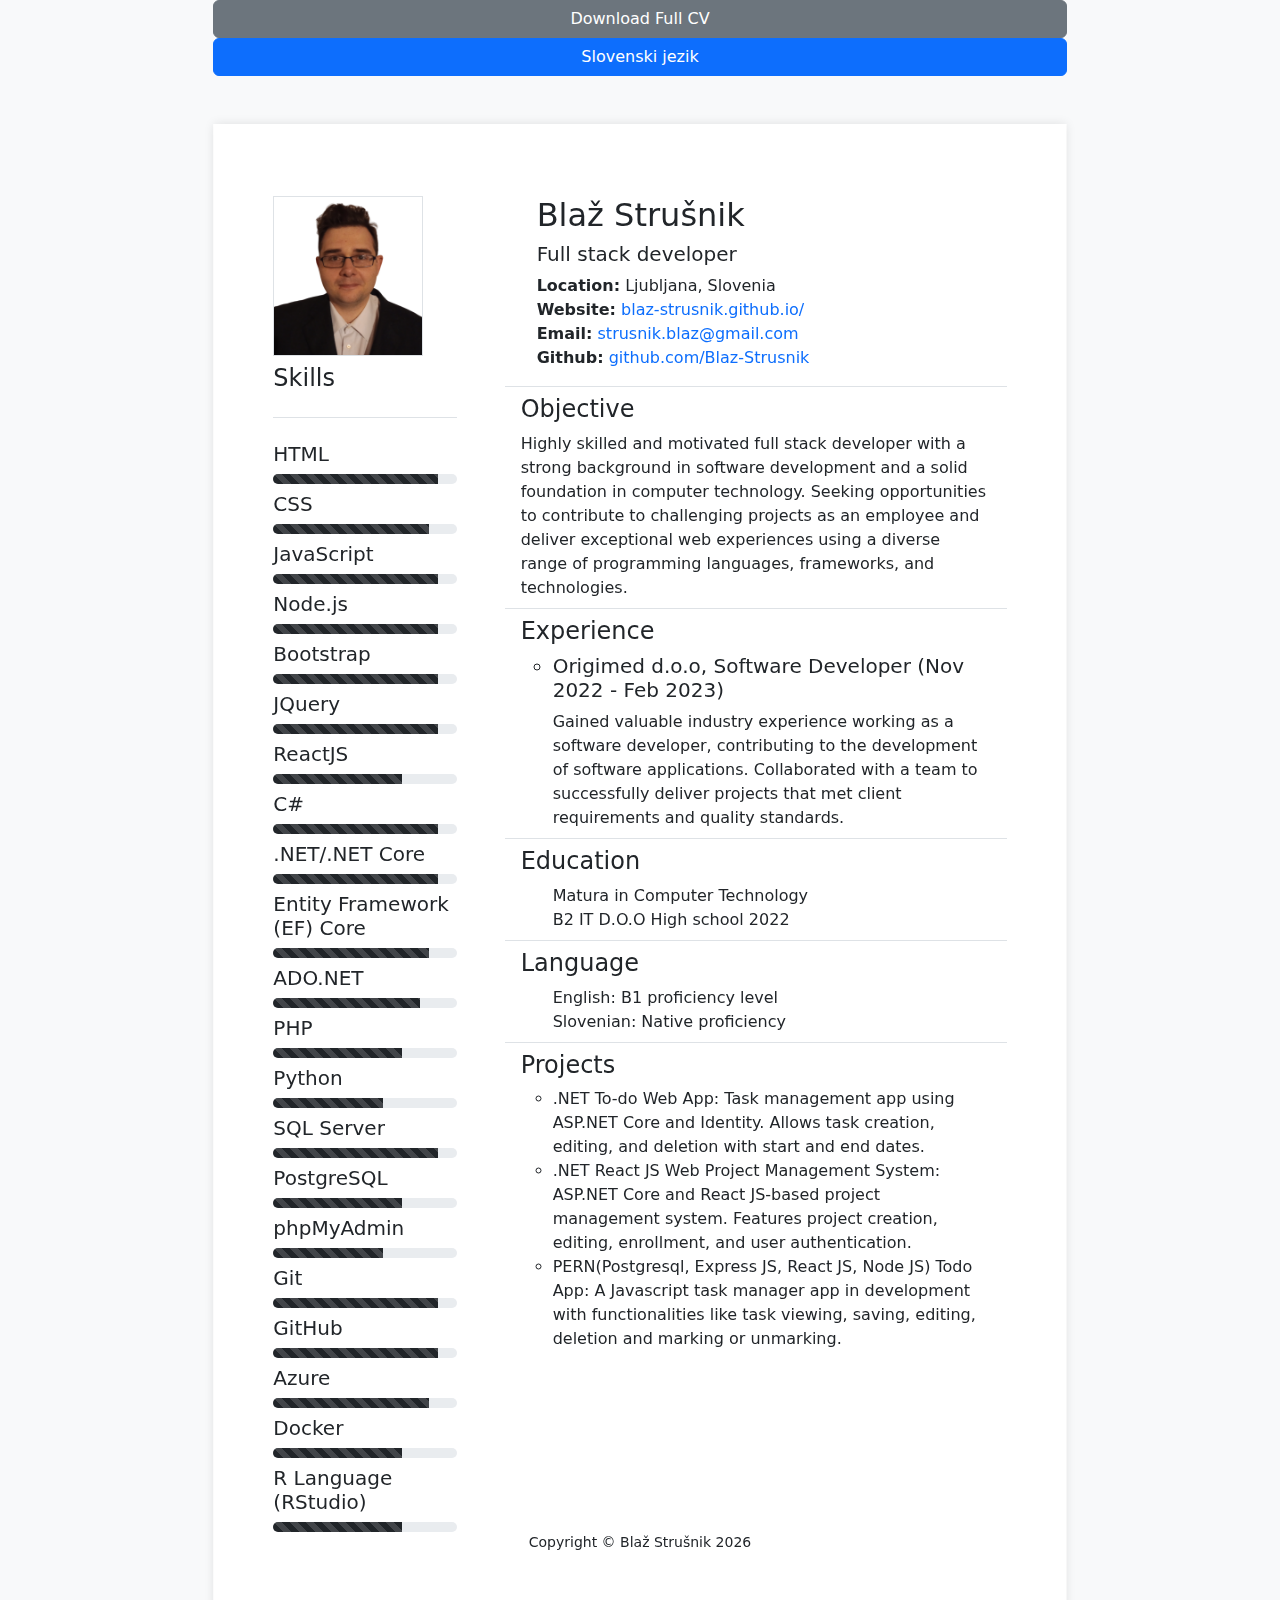
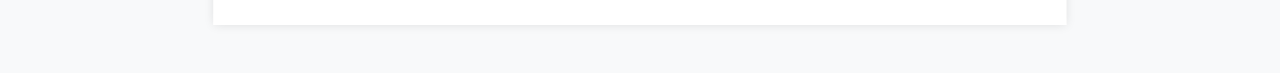
<file: resume.html>
<!doctype html>
<html lang="en" itemscope="itemscope" itemtype="https://schema.org/WebPage" prefix="og: https://ogp.me/ns/website#">
<meta http-equiv="Content-Type" content="text/html; charset=utf-8">

<head>
    <!-- Required meta tags -->
    <meta charset="utf-8">
    <meta http-equiv="X-UA-Compatible" content="IE=edge,chrome=1">
    <meta name="description" content="Full Stack developer from Ljubljana, Slovenia ">
    <meta name="author" content="Blaž Strušnik">
    <meta name="viewport" content="width=device-width, initial-scale=1, shrink-to-fit=no">
    <link rel="stylesheet" href="css/bootstrapModifed.css">
    <link rel="stylesheet" href="css/bootstrap-print.css">
    <link rel="stylesheet" type="text/css" href="css/cv.css">
    <link rel="icon" type="image/x-icon" href="favicon.ico">
    <title>Blaž Strušnik - full stack developer</title>
    <!-- Twitter Card data -->
    <meta name="twitter:card" content="photo" />
    <meta name="twitter:site" content="@blaz_strusnik" />
    <meta name="twitter:image" content="Blaz_ProfilnaCropVe.png" />
    <meta name="twitter:url" content="https://twitter.com/blaz_strusnik" />
    <!-- Open Graph data -->
    <meta property="og:image" content="Blaz_ProfilnaCropVe.png" />
</head>

<body class="bg-light">
    <div class="container-fluid">
        <div class="row justify-content-center align-items-center">
            <div class="col-md-8">
                <a href="Blaž_Strušnik_CV_EN.pdf" class="btn btn-secondary container" role="button" style="text-decoration: none;" download>Download Full CV</a>
                    <button id="SI" class="btn btn-primary container  exclude-from-print">Slovenski jezik</button>
                <div class="paper container mt-5 mb-5 p-8">
                    <div class="row justify-content-center align-items-start">
                        <div class="col-md-3">
                            <!-- First column content -->
                            <img width="150" height="160" class="border" src="Blaz_ProfilnaCropVe.png">
                            <h1 class="h4 mt-2">Skills</h1>
                            <ul class="list-group list-group-flush">
                                <li class="list-group-item"></li>
                                <li class="list-group-item"></li>
                            </ul>
                            <h1 class="h5 mt-2">HTML</h1>
                            <div class="progress progressBarIndex" style="height: 10px;">
                                <div class="progress-bar-striped bg-dark" role="progressbar" style="width: 90%;"
                                    aria-valuenow="25" aria-valuemin="0" aria-valuemax="100"></div>
                            </div>
                            <h1 class="h5 mt-2">CSS</h1>
                            <div class="progress progressBarIndex" style="height: 10px;">
                                <div class="progress-bar-striped bg-dark" role="progressbar" style="width: 85%;"
                                    aria-valuenow="25" aria-valuemin="0" aria-valuemax="100"></div>
                            </div>
                            <h1 class="h5 mt-2">JavaScript</h1>
                            <div class="progress progressBarIndex" style="height: 10px;">
                                <div class="progress-bar-striped bg-dark" role="progressbar" style="width: 90%;"
                                    aria-valuenow="25" aria-valuemin="0" aria-valuemax="100"></div>
                            </div>
                            <h1 class="h5 mt-2">Node.js</h1>
                            <div class="progress progressBarIndex" style="height: 10px;">
                                <div class="progress-bar-striped bg-dark" role="progressbar" style="width: 90%;"
                                    aria-valuenow="25" aria-valuemin="0" aria-valuemax="100"></div>
                            </div>
                            <h1 class="h5 mt-2">Bootstrap</h1>
                            <div class="progress progressBarIndex" style="height: 10px;">
                                <div class="progress-bar-striped bg-dark" role="progressbar" style="width: 90%;"
                                    aria-valuenow="25" aria-valuemin="0" aria-valuemax="100"></div>
                            </div>

                            <h1 class="h5 mt-2">JQuery</h1>
                            <div class="progress progressBarIndex" style="height: 10px;">
                                <div class="progress-bar-striped bg-dark" role="progressbar" style="width: 90%;"
                                    aria-valuenow="25" aria-valuemin="0" aria-valuemax="100"></div>
                            </div>
                            <h1 class="h5 mt-2">ReactJS</h1>
                            <div class="progress progressBarIndex" style="height: 10px;">
                                <div class="progress-bar-striped bg-dark" role="progressbar" style="width: 70%;"
                                    aria-valuenow="25" aria-valuemin="0" aria-valuemax="100"></div>
                            </div>
                            <h1 class="h5 mt-2">C#</h1>
                            <div class="progress progressBarIndex" style="height: 10px;">
                                <div class="progress-bar-striped bg-dark" role="progressbar" style="width: 90%;"
                                    aria-valuenow="25" aria-valuemin="0" aria-valuemax="100"></div>
                            </div>
                            <h1 class="h5 mt-2">.NET/.NET Core</h1>
                            <div class="progress progressBarIndex" style="height: 10px;">
                                <div class="progress-bar-striped bg-dark" role="progressbar" style="width: 90%;"
                                    aria-valuenow="25" aria-valuemin="0" aria-valuemax="100"></div>
                            </div>
                            <h1 class="h5 mt-2">Entity Framework (EF) Core</h1>
                            <div class="progress progressBarIndex" style="height: 10px;">
                                <div class="progress-bar-striped bg-dark" role="progressbar" style="width: 85%;"
                                    aria-valuenow="25" aria-valuemin="0" aria-valuemax="100"></div>
                            </div>
                            <h1 class="h5 mt-2">ADO.NET</h1>
                            <div class="progress progressBarIndex" style="height: 10px;">
                                <div class="progress-bar-striped bg-dark" role="progressbar" style="width: 80%;"
                                    aria-valuenow="25" aria-valuemin="0" aria-valuemax="100"></div>
                            </div>
                            <h1 class="h5 mt-2">PHP</h1>
                            <div class="progress progressBarIndex" style="height: 10px;">
                                <div class="progress-bar-striped bg-dark" role="progressbar" style="width: 70%;"
                                    aria-valuenow="25" aria-valuemin="0" aria-valuemax="100"></div>
                            </div>
                            <h1 class="h5 mt-2">Python</h1>
                            <div class="progress progressBarIndex" style="height: 10px;">
                                <div class="progress-bar-striped bg-dark" role="progressbar" style="width: 60%;"
                                    aria-valuenow="25" aria-valuemin="0" aria-valuemax="100"></div>
                            </div>
                            <h1 class="h5 mt-2">SQL Server</h1>
                            <div class="progress progressBarIndex" style="height: 10px;">
                                <div class="progress-bar-striped bg-dark" role="progressbar" style="width: 90%;"
                                    aria-valuenow="25" aria-valuemin="0" aria-valuemax="100"></div>
                            </div>
                            <h1 class="h5 mt-2">PostgreSQL</h1>
                            <div class="progress progressBarIndex" style="height: 10px;">
                                <div class="progress-bar-striped bg-dark" role="progressbar" style="width: 70%;"
                                    aria-valuenow="25" aria-valuemin="0" aria-valuemax="100"></div>
                            </div>
                            <h1 class="h5 mt-2">phpMyAdmin</h1>
                            <div class="progress progressBarIndex" style="height: 10px;">
                                <div class="progress-bar-striped bg-dark" role="progressbar" style="width: 60%;"
                                    aria-valuenow="25" aria-valuemin="0" aria-valuemax="100"></div>
                            </div>
                            <h1 class="h5 mt-2">Git</h1>
                            <div class="progress progressBarIndex" style="height: 10px;">
                                <div class="progress-bar-striped bg-dark" role="progressbar" style="width: 90%;"
                                    aria-valuenow="25" aria-valuemin="0" aria-valuemax="100"></div>
                            </div>
                            <h1 class="h5 mt-2">GitHub</h1>
                            <div class="progress progressBarIndex" style="height: 10px;">
                                <div class="progress-bar-striped bg-dark" role="progressbar" style="width: 90%;"
                                    aria-valuenow="25" aria-valuemin="0" aria-valuemax="100"></div>
                            </div>
                            <h1 class="h5 mt-2">Azure</h1>
                            <div class="progress progressBarIndex" style="height: 10px;">
                                <div class="progress-bar-striped bg-dark" role="progressbar" style="width: 85%;"
                                    aria-valuenow="25" aria-valuemin="0" aria-valuemax="100"></div>
                            </div>
                            <h1 class="h5 mt-2">Docker</h1>
                            <div class="progress progressBarIndex" style="height: 10px;">
                                <div class="progress-bar-striped bg-dark" role="progressbar" style="width: 70%;"
                                    aria-valuenow="25" aria-valuemin="0" aria-valuemax="100"></div>
                            </div>
                            <h1 class="h5 mt-2">R Language (RStudio)</h1>
                            <div class="progress progressBarIndex" style="height: 10px;">
                                <div class="progress-bar-striped bg-dark" role="progressbar" style="width: 70%;"
                                    aria-valuenow="25" aria-valuemin="0" aria-valuemax="100"></div>
                            </div>
      
                        </div>
                        <div class="col-md-9 ps-5">
                            <!-- Second column content -->
                            <ul class="list-group list-group-flush">
                                <ul class="h2 name">Blaž Strušnik</ul>
                                    <ul class="h5 underline">Full stack developer</ul>
                                    <ul><strong>Location:</strong> Ljubljana, Slovenia</ul>
                                    <ul><strong>Website:</strong> <a class="text-decoration-none"
                                        href="http://blaz-strusnik.github.io/"
                                        target="_blank">blaz-strusnik.github.io/</a></ul>
                                    <ul><strong>Email:</strong> <a class="text-decoration-none"
                                            href="mailto:strusnik.blaz@gmail.com"
                                            target="_blank">strusnik.blaz@gmail.com</a></ul>
                                    <ul><strong>Github:</strong> <a class="text-decoration-none"
                                            href="https://github.com/Blaz-Strusnik"
                                            target="_blank">github.com/Blaz-Strusnik</a></ul>
                                            <li class="list-group-item"></li>
                                <li class="list-group-item">
                                    <p class="h4">Objective</p>
                                    
                                        Highly skilled and motivated full stack
                                        developer with a strong background in software
                                        development and a solid foundation in computer technology.
                                        Seeking opportunities to contribute to challenging projects as an employee and deliver
                                        exceptional web experiences using a diverse range of programming languages,
                                        frameworks, and technologies.
                                </li>
                                <li class="list-group-item">
                                    <p class="h4">Experience</p>
                                    <ul>
                                        <li class="h5"> Origimed d.o.o, Software Developer (Nov 2022 - Feb 2023)</li>
                                        Gained valuable industry experience working as a software developer,
                                        contributing to the development of software applications.
                                        Collaborated with a team to successfully deliver projects that met client
                                        requirements and quality standards.
                                    </ul>
                                </li>
                                <li class="list-group-item">
                                    <p class="h4">Education</p>
                                    <ul>
                                        Matura in Computer Technology<br>
                                        B2 IT D.O.O High school 2022
                                    </ul>
                                </li>
                                <li class="list-group-item">
                                    <p class="h4">Language</p>
                                    <ul>
                                        English: B1 proficiency level<br>
                                        Slovenian: Native proficiency
                                    </ul>
                                </li>
                                <li class="list-group-item">
                                    <p class="h4">Projects</p>
                                    <ul>
                                       <li>.NET To-do Web App: Task management app using ASP.NET Core and Identity. Allows task creation, editing, and deletion with start and end dates.</li>
                                    </ul>
                                    <ul>
                                        <li>.NET React JS Web Project Management System: ASP.NET Core and React JS-based project management system. Features project creation, editing, enrollment, and user authentication.</li>
                                    </ul>
                                    <ul>
                                        <li>PERN(Postgresql, Express JS, React JS, Node JS) Todo App: A Javascript task manager app in development with functionalities like task viewing, saving, editing, deletion and marking or unmarking.</li>
                                    </ul>
                                </li>
                            </ul>
                        </div>
                    </div>
                    <footer class="footer text-center" id="contact">
                        <div class="container">

                            <p style="font-weight: 500" class="text-dark small mb-0">Copyright &copy; Blaž Strušnik
                                <script>document.write(new Date().getFullYear())</script><!--<br><a class="text-decoration-none"
                                    href="privacy.html">Privacy policy</a>-->
                            </p>
                        </div>
                    </footer>
                </div>

            </div>
        </div>
    </div>
    <script src="https://code.jquery.com/jquery-3.2.1.slim.min.js"
        integrity="sha384-KJ3o2DKtIkvYIK3UENzmM7KCkRr/rE9/Qpg6aAZGJwFDMVNA/GpGFF93hXpG5KkN"
        crossorigin="anonymous"></script>
    <script src="https://cdn.jsdelivr.net/npm/popper.js@1.12.9/dist/umd/popper.min.js"
        integrity="sha384-ApNbgh9B+Y1QKtv3Rn7W3mgPxhU9K/ScQsAP7hUibX39j7fakFPskvXusvfa0b4Q"
        crossorigin="anonymous"></script>
    <script src="https://cdn.jsdelivr.net/npm/bootstrap@4.0.0/dist/js/bootstrap.min.js"
        integrity="sha384-JZR6Spejh4U02d8jOt6vLEHfe/JQGiRRSQQxSfFWpi1MquVdAyjUar5+76PVCmYl"
        crossorigin="anonymous"></script>
    <script src="js/scriptsResume.js"></script>
</body>

</html>
</file>
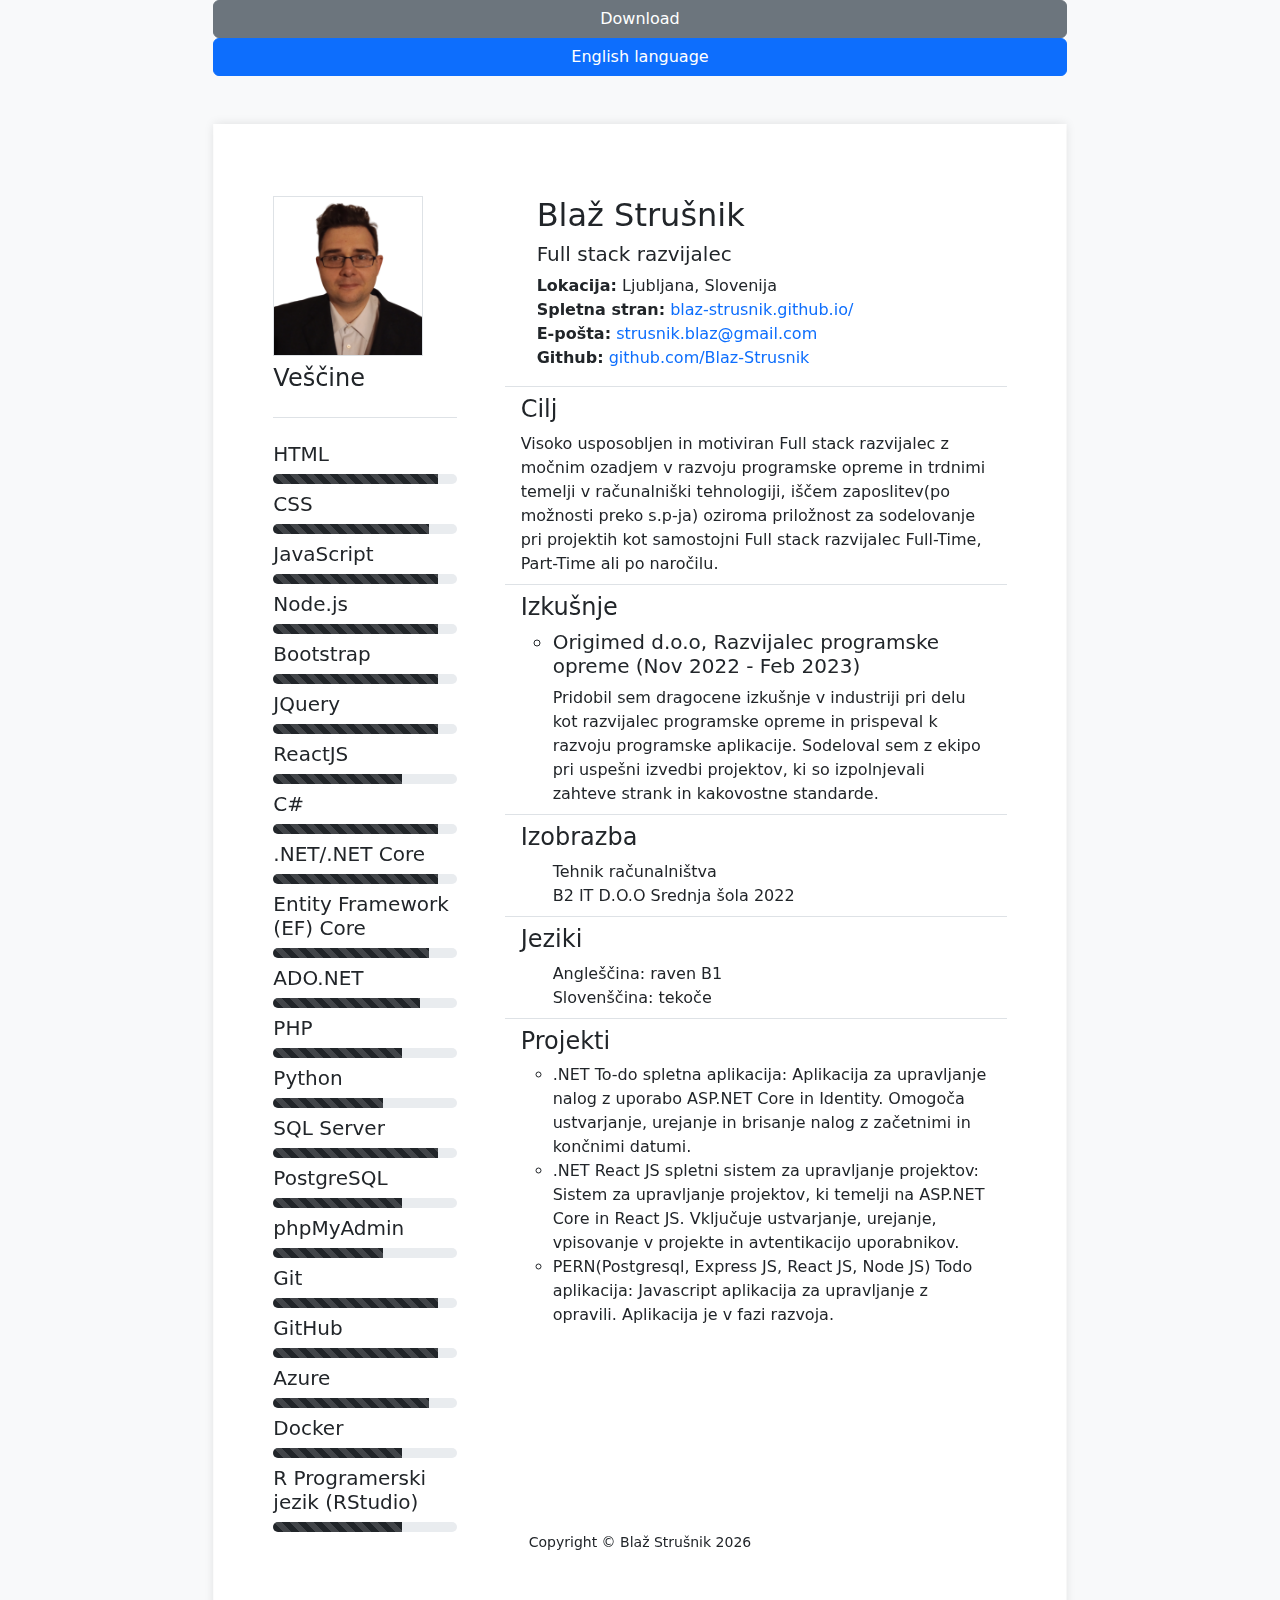
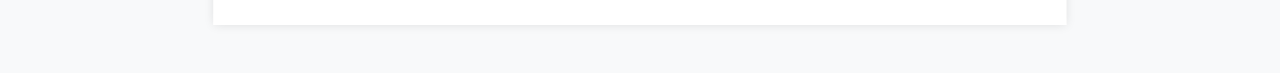
<file: resumeSI.html>
<!doctype html>
<html lang="en" itemscope="itemscope" itemtype="https://schema.org/WebPage" prefix="og: https://ogp.me/ns/website#">
<meta http-equiv="Content-Type" content="text/html; charset=utf-8">

<head>
    <!-- Required meta tags -->
    <meta charset="utf-8">
    <meta http-equiv="X-UA-Compatible" content="IE=edge,chrome=1">
    <meta name="description" content="Full Stack razvijalec iz Ljubljane">
    <meta name="author" content="Blaž Strušnik">
    <meta name="viewport" content="width=device-width, initial-scale=1, shrink-to-fit=no">
    <link rel="stylesheet" href="css/bootstrapModifed.css">
    <link rel="stylesheet" href="css/bootstrap-print.css">
    <link rel="stylesheet" type="text/css" href="css/cv.css">
    <link rel="icon" type="image/x-icon" href="favicon.ico">
    <title>Blaž Strušnik - full stack developer</title>
    <!-- Twitter Card data -->
    <meta name="twitter:card" content="photo" />
    <meta name="twitter:site" content="@blaz_strusnik" />
    <meta name="twitter:image" content="Blaz_ProfilnaCropVe.png" />
    <meta name="twitter:url" content="https://twitter.com/blaz_strusnik" />
    <!-- Open Graph data -->
    <meta property="og:image" content="Blaz_ProfilnaCropVe.png" />
</head>

<body class="bg-light">
    <div class="container-fluid">
        <div class="row justify-content-center align-items-center">
            <div class="col-md-8">
<a href="Blaž_Strušnik_CV_SI.pdf" class="btn btn-secondary container" role="button" style="text-decoration: none;" download>Download</a>
                    <button id="EN" class="btn btn-primary container  exclude-from-print">English language</button>
                <div class="paper container mt-5 mb-5 p-8">
                    <div class="row justify-content-center align-items-start">
                        <div class="col-md-3">
                            <!-- First column content -->
                            <img width="150" height="160" class="border" src="Blaz_ProfilnaCropVe.png">
                            <h1 class="h4 mt-2">Veščine</h1>
                            <ul class="list-group list-group-flush">
                                <li class="list-group-item"></li>
                                <li class="list-group-item"></li>
                            </ul>
                            <h1 class="h5 mt-2">HTML</h1>
                            <div class="progress progressBarIndex" style="height: 10px;">
                                <div class="progress-bar-striped bg-dark" role="progressbar" style="width: 90%;"
                                    aria-valuenow="25" aria-valuemin="0" aria-valuemax="100"></div>
                            </div>
                            <h1 class="h5 mt-2">CSS</h1>
                            <div class="progress progressBarIndex" style="height: 10px;">
                                <div class="progress-bar-striped bg-dark" role="progressbar" style="width: 85%;"
                                    aria-valuenow="25" aria-valuemin="0" aria-valuemax="100"></div>
                            </div>
                            <h1 class="h5 mt-2">JavaScript</h1>
                            <div class="progress progressBarIndex" style="height: 10px;">
                                <div class="progress-bar-striped bg-dark" role="progressbar" style="width: 90%;"
                                    aria-valuenow="25" aria-valuemin="0" aria-valuemax="100"></div>
                            </div>
                            <h1 class="h5 mt-2">Node.js</h1>
                            <div class="progress progressBarIndex" style="height: 10px;">
                                <div class="progress-bar-striped bg-dark" role="progressbar" style="width: 90%;"
                                    aria-valuenow="25" aria-valuemin="0" aria-valuemax="100"></div>
                            </div>
                            <h1 class="h5 mt-2">Bootstrap</h1>
                            <div class="progress progressBarIndex" style="height: 10px;">
                                <div class="progress-bar-striped bg-dark" role="progressbar" style="width: 90%;"
                                    aria-valuenow="25" aria-valuemin="0" aria-valuemax="100"></div>
                            </div>

                            <h1 class="h5 mt-2">JQuery</h1>
                            <div class="progress progressBarIndex" style="height: 10px;">
                                <div class="progress-bar-striped bg-dark" role="progressbar" style="width: 90%;"
                                    aria-valuenow="25" aria-valuemin="0" aria-valuemax="100"></div>
                            </div>
                            <h1 class="h5 mt-2">ReactJS</h1>
                            <div class="progress progressBarIndex" style="height: 10px;">
                                <div class="progress-bar-striped bg-dark" role="progressbar" style="width: 70%;"
                                    aria-valuenow="25" aria-valuemin="0" aria-valuemax="100"></div>
                            </div>
                            <h1 class="h5 mt-2">C#</h1>
                            <div class="progress progressBarIndex" style="height: 10px;">
                                <div class="progress-bar-striped bg-dark" role="progressbar" style="width: 90%;"
                                    aria-valuenow="25" aria-valuemin="0" aria-valuemax="100"></div>
                            </div>
                            <h1 class="h5 mt-2">.NET/.NET Core</h1>
                            <div class="progress progressBarIndex" style="height: 10px;">
                                <div class="progress-bar-striped bg-dark" role="progressbar" style="width: 90%;"
                                    aria-valuenow="25" aria-valuemin="0" aria-valuemax="100"></div>
                            </div>
                            <h1 class="h5 mt-2">Entity Framework (EF) Core</h1>
                            <div class="progress progressBarIndex" style="height: 10px;">
                                <div class="progress-bar-striped bg-dark" role="progressbar" style="width: 85%;"
                                    aria-valuenow="25" aria-valuemin="0" aria-valuemax="100"></div>
                            </div>
                            <h1 class="h5 mt-2">ADO.NET</h1>
                            <div class="progress progressBarIndex" style="height: 10px;">
                                <div class="progress-bar-striped bg-dark" role="progressbar" style="width: 80%;"
                                    aria-valuenow="25" aria-valuemin="0" aria-valuemax="100"></div>
                            </div>
                            <h1 class="h5 mt-2">PHP</h1>
                            <div class="progress progressBarIndex" style="height: 10px;">
                                <div class="progress-bar-striped bg-dark" role="progressbar" style="width: 70%;"
                                    aria-valuenow="25" aria-valuemin="0" aria-valuemax="100"></div>
                            </div>
                            <h1 class="h5 mt-2">Python</h1>
                            <div class="progress progressBarIndex" style="height: 10px;">
                                <div class="progress-bar-striped bg-dark" role="progressbar" style="width: 60%;"
                                    aria-valuenow="25" aria-valuemin="0" aria-valuemax="100"></div>
                            </div>
                            <h1 class="h5 mt-2">SQL Server</h1>
                            <div class="progress progressBarIndex" style="height: 10px;">
                                <div class="progress-bar-striped bg-dark" role="progressbar" style="width: 90%;"
                                    aria-valuenow="25" aria-valuemin="0" aria-valuemax="100"></div>
                            </div>
                            <h1 class="h5 mt-2">PostgreSQL</h1>
                            <div class="progress progressBarIndex" style="height: 10px;">
                                <div class="progress-bar-striped bg-dark" role="progressbar" style="width: 70%;"
                                    aria-valuenow="25" aria-valuemin="0" aria-valuemax="100"></div>
                            </div>
                            <h1 class="h5 mt-2">phpMyAdmin</h1>
                            <div class="progress progressBarIndex" style="height: 10px;">
                                <div class="progress-bar-striped bg-dark" role="progressbar" style="width: 60%;"
                                    aria-valuenow="25" aria-valuemin="0" aria-valuemax="100"></div>
                            </div>
                            <h1 class="h5 mt-2">Git</h1>
                            <div class="progress progressBarIndex" style="height: 10px;">
                                <div class="progress-bar-striped bg-dark" role="progressbar" style="width: 90%;"
                                    aria-valuenow="25" aria-valuemin="0" aria-valuemax="100"></div>
                            </div>
                            <h1 class="h5 mt-2">GitHub</h1>
                            <div class="progress progressBarIndex" style="height: 10px;">
                                <div class="progress-bar-striped bg-dark" role="progressbar" style="width: 90%;"
                                    aria-valuenow="25" aria-valuemin="0" aria-valuemax="100"></div>
                            </div>
                            <h1 class="h5 mt-2">Azure</h1>
                            <div class="progress progressBarIndex" style="height: 10px;">
                                <div class="progress-bar-striped bg-dark" role="progressbar" style="width: 85%;"
                                    aria-valuenow="25" aria-valuemin="0" aria-valuemax="100"></div>
                            </div>
                            <h1 class="h5 mt-2">Docker</h1>
                            <div class="progress progressBarIndex" style="height: 10px;">
                                <div class="progress-bar-striped bg-dark" role="progressbar" style="width: 70%;"
                                    aria-valuenow="25" aria-valuemin="0" aria-valuemax="100"></div>
                            </div>
                            <h1 class="h5 mt-2">R Programerski jezik (RStudio)</h1>
                            <div class="progress progressBarIndex" style="height: 10px;">
                                <div class="progress-bar-striped bg-dark" role="progressbar" style="width: 70%;"
                                    aria-valuenow="25" aria-valuemin="0" aria-valuemax="100"></div>
                            </div>
      
                        </div>
                        <div class="col-md-9 ps-5">
                            <!-- Vsebina drugega stolpca -->
                            <ul class="list-group list-group-flush">
                                <ul class="h2 name">Blaž Strušnik</ul>
                                <ul class="h5 underline">Full stack razvijalec</ul>
                                <ul><strong>Lokacija:</strong> Ljubljana, Slovenija</ul>
                                <ul><strong>Spletna stran:</strong> <a class="text-decoration-none"
                                        href="http://blaz-strusnik.github.io/"
                                        target="_blank">blaz-strusnik.github.io/</a></ul>
                                <ul><strong>E-pošta:</strong> <a class="text-decoration-none"
                                        href="mailto:strusnik.blaz@gmail.com"
                                        target="_blank">strusnik.blaz@gmail.com</a></ul>
                                <ul><strong>Github:</strong> <a class="text-decoration-none"
                                        href="https://github.com/Blaz-Strusnik"
                                        target="_blank">github.com/Blaz-Strusnik</a></ul>
                                <li class="list-group-item"></li>
                                <li class="list-group-item">
                                    <p class="h4">Cilj</p>
                                    Visoko usposobljen in motiviran Full stack razvijalec z močnim ozadjem v razvoju programske opreme in trdnimi temelji v računalniški tehnologiji, iščem zaposlitev(po možnosti preko s.p-ja) oziroma priložnost za sodelovanje pri projektih kot samostojni Full stack razvijalec Full-Time, Part-Time ali po naročilu.
                                </li>
                                <li class="list-group-item">
                                    <p class="h4">Izkušnje</p>
                                    <ul>
                                        <li class="h5">Origimed d.o.o, Razvijalec programske opreme (Nov 2022 - Feb 2023)</li>
                                        Pridobil sem dragocene izkušnje v industriji pri delu kot razvijalec programske opreme in prispeval k razvoju programske aplikacije. Sodeloval sem z ekipo pri uspešni izvedbi projektov, ki so izpolnjevali zahteve strank in kakovostne standarde.
                                    </ul>
                                </li>
                                <li class="list-group-item">
                                    <p class="h4">Izobrazba</p>
                                    <ul>
                                        Tehnik računalništva<br>
                                        B2 IT D.O.O Srednja šola 2022
                                    </ul>
                                </li>
                                <li class="list-group-item">
                                    <p class="h4">Jeziki</p>
                                    <ul>
                                        Angleščina: raven B1<br>
                                        Slovenščina: tekoče
                                    </ul>
                                </li>
                                <li class="list-group-item">
                                    <p class="h4">Projekti</p>
                                    <ul>
                                        <li>.NET To-do spletna aplikacija: Aplikacija za upravljanje nalog z uporabo ASP.NET Core in Identity. Omogoča ustvarjanje, urejanje in brisanje nalog z začetnimi in končnimi datumi.</li>
                                    </ul>
                                    <ul>
                                        <li>.NET React JS spletni sistem za upravljanje projektov: Sistem za upravljanje projektov, ki temelji na ASP.NET Core in React JS. Vključuje ustvarjanje, urejanje, vpisovanje v projekte in avtentikacijo uporabnikov.</li>
                                    </ul>
                                    <ul>
                                        <li>PERN(Postgresql, Express JS, React JS, Node JS) Todo aplikacija: Javascript aplikacija za upravljanje z opravili. Aplikacija je v fazi razvoja.</li>
                                    </ul>
                                </li>
                            </ul>
                        </div>
                        </div>
                    <footer class="footer text-center" id="contact">
                        <div class="container">

                            <p style="font-weight: 500" class="text-dark small mb-0">Copyright &copy; Blaž Strušnik
                                <script>document.write(new Date().getFullYear())</script><!--<br><a class="text-decoration-none"
                                    href="privacy.html">Privacy policy</a>-->
                            </p>
                        </div>
                    </footer>
                </div>

            </div>
        </div>
    </div>
    <script src="https://code.jquery.com/jquery-3.2.1.slim.min.js"
        integrity="sha384-KJ3o2DKtIkvYIK3UENzmM7KCkRr/rE9/Qpg6aAZGJwFDMVNA/GpGFF93hXpG5KkN"
        crossorigin="anonymous"></script>
    <script src="https://cdn.jsdelivr.net/npm/popper.js@1.12.9/dist/umd/popper.min.js"
        integrity="sha384-ApNbgh9B+Y1QKtv3Rn7W3mgPxhU9K/ScQsAP7hUibX39j7fakFPskvXusvfa0b4Q"
        crossorigin="anonymous"></script>
    <script src="https://cdn.jsdelivr.net/npm/bootstrap@4.0.0/dist/js/bootstrap.min.js"
        integrity="sha384-JZR6Spejh4U02d8jOt6vLEHfe/JQGiRRSQQxSfFWpi1MquVdAyjUar5+76PVCmYl"
        crossorigin="anonymous"></script>
    <script src="js/scriptsResume.js"></script>
    <script src="js/scriptsEN.js"></script>
</body>

</html>
</file>
<file: css/cv.css>
* {
  -webkit-print-color-adjust: exact !important;   /* Chrome, Safari 6 – 15.3, Edge */
  color-adjust: exact !important;                 /* Firefox 48 – 96 */
  print-color-adjust: exact !important;           /* Firefox 97+, Safari 15.4+ */
}
p {
  font-size: 12pt;
  line-height: 1.5;
}

@media print {
  @page{
    size:a4;
  }
  body::before {
    content: "";
    position: fixed;
    top: 0;
    left: 0;
    width: 115vw;
    height: 105vh;
    background-color: white; /* Set the desired background color for print */
  
  }
p {
  font-size: 15pt;
  line-height: 1.15;
}
ul{
  font-size: 15pt !important;
  line-height: 1.15 !important;
}
li{
  font-size: 15pt !important;
  line-height: 1.15 !important;
}

ul .name{
  font-size: 1.6rem !important;
}

.exclude-from-print {
  display: none;
}
  body {
      transform: translateX(-105px);
      
      
    }
  .d-print-inline {
    display: inline !important;
  }
  .d-print-inline-block {
    display: inline-block !important;
  }
  .d-print-block {
    display: block !important;
  }
  .d-print-grid {
    display: grid !important;
  }
  .d-print-inline-grid {
    display: inline-grid !important;
  }
  .d-print-table {
    display: table !important;
  }
  .d-print-table-row {
    display: table-row !important;
  }
  .d-print-table-cell {
    display: table-cell !important;
  }
  .d-print-flex {
    display: flex !important;
  }
  .d-print-inline-flex {
    display: inline-flex !important;
  }
  .d-print-none {
    display: none !important;
  }
}
@media print {
  *,
  *::before,
  *::after {
    text-shadow: none !important;
    box-shadow: none !important;
  }
  a:not(.btn) {
    text-decoration: underline;
  }
  abbr[title]::after {
    content: " (" attr(title) ")";
  }
  pre {
    white-space: pre-wrap !important;
  }
  pre,
  blockquote {
    border: 1px solid #999;
    page-break-inside: avoid;
  }
  thead {
    display: table-header-group;
  }
  tr,
  img {
    page-break-inside: avoid;
  }
  p,
  h2,
  h3 {
    orphans: 3;
    widows: 3;
  }
  h2,
  h3 {
    page-break-after: avoid;
  }
  @page {
    size: a3;
  }
  body {
    min-width: 0 !important;
  }
  .container {
    min-width: 992px !important;
  }
  .navbar {
    display: none;
  }
  .badge {
    border: 1px solid #000;
  }
  .table {
    border-collapse: collapse !important;
  }
  .table td,
  .table th {
    background-color: #fff !important;
  }
  .table-bordered th,
  .table-bordered td {
    border: 1px solid #ddd !important;
  }
  .row::after {
    content: "";
    display: table;
    clear: both;
  }

  .col {
    float: left;
    width: 100% !important;
  }
}



  .paper {
    width: 100%;
    max-width: 1150px;
    height: 1113.78 px; /* Set the height in pixels */
    position: relative;
    perspective: 1000px;
    background-color: #ffffff;
    margin: 5rem auto;
    padding: 0;
  }

  .btnPdf{
        width: 100%;
  }
  .paper:before {
    content: "";
    position: absolute;
    top: 0;
    left: 0;
    width: 100%;
    height: 100%;
    transform: rotateY(180deg);
    background-color: #ffffff;
    box-shadow: 0 0 10px rgba(0, 0, 0, 0.1);
  }
  .paper p,
  .paper h1,
  .paper h2,
  .paper h3,
  .paper h4,
  .paper h5,
  .paper h6,
  .paper li, 
  .paper ul, 
  .paper img,
  .paper .progressBarIndex ,
  button
    {
    position: relative;
    z-index: 1;
  }
  
  @media screen and (max-width: 1024px) {
    .paper {
      width: 100% !important;
      margin-left: 0 !important;
      margin-right: 0 !important;
      perspective: 0;
      transform: rotateY(0);
    }
    .row > * {
      --bs-gutter-x: 0;
      --bs-gutter-y: 0;
      margin: 0;
      padding-right: calc(var(--bs-gutter-x) * .0) !important;
      padding-left: calc(var(--bs-gutter-x) * .0) !important;
    }
  }
</file>
